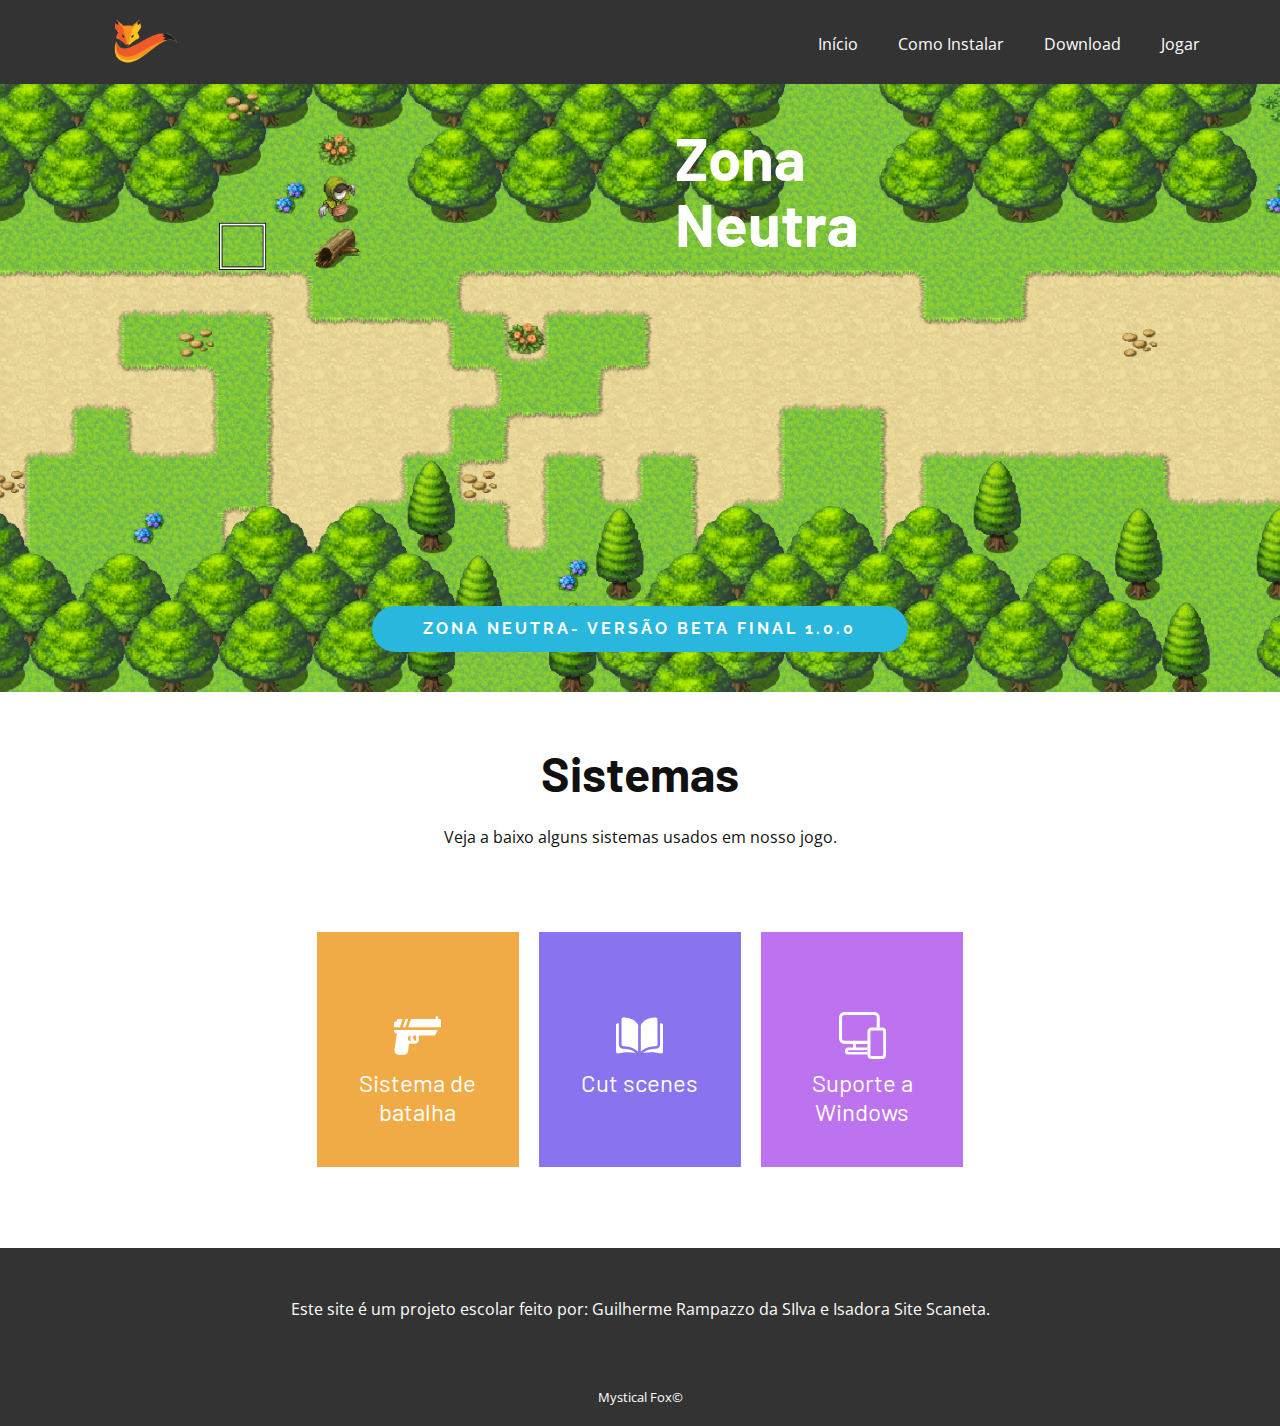
<file: index.html>
<!DOCTYPE html>
<html style="font-size: 16px;">
  <head>
    <meta name="viewport" content="width=device-width, initial-scale=1.0">
    <meta charset="utf-8">
    <meta name="keywords" content="Web Software Developers, Key Features, Data Visualization, IT solutions, IT solutions, Web Analytics, We are directly involved in t​he process, Get in Touch!">
    <meta name="description" content="">
    <meta name="page_type" content="np-template-header-footer-from-plugin">
    <link rel="shortcut icon" href="raposapng.png" type="image/x-icon">
    <title>Início</title>
    <link rel="stylesheet" href="nicepage.css" media="screen">
<link rel="stylesheet" href="Início.css" media="screen">
    <script class="u-script" type="text/javascript" src="jquery.js" defer=""></script>
    <script class="u-script" type="text/javascript" src="nicepage.js" defer=""></script>
    <meta name="generator" content="Nicepage 3.15.0, nicepage.com">
    <link id="u-theme-google-font" rel="stylesheet" href="https://fonts.googleapis.com/css?family=Open+Sans:300,300i,400,400i,600,600i,700,700i,800,800i|Barlow:100,100i,200,200i,300,300i,400,400i,500,500i,600,600i,700,700i,800,800i,900,900i">
    <link id="u-page-google-font" rel="stylesheet" href="https://fonts.googleapis.com/css?family=Raleway:100,100i,200,200i,300,300i,400,400i,500,500i,600,600i,700,700i,800,800i,900,900i">
    
    
    
    <script type="application/ld+json">{
		"@context": "http://schema.org",
		"@type": "Organization",
		"name": "",
		"url": "index.html",
		"logo": "images/raposa.v4.png"
}</script>
    <meta property="og:title" content="Início">
    <meta property="og:type" content="website">
    <meta name="theme-color" content="#29b7dd">
    <link rel="canonical" href="index.html">
    <meta property="og:url" content="index.html">
  </head>
  <body data-home-page="Início.html" data-home-page-title="Início" class="u-body"><header class="u-clearfix u-grey-80 u-header u-header" id="sec-2485"><div class="u-clearfix u-sheet u-sheet-1">
        <a href="Início.html" data-page-id="853113757" class="u-image u-logo u-image-1" data-image-width="1673" data-image-height="944">
          <img src="images/raposa.v4.png" class="u-logo-image u-logo-image-1" data-image-width="138.6667">
        </a>
        <nav class="u-menu u-menu-dropdown u-offcanvas u-menu-1">
          <div class="menu-collapse" style="font-size: 1rem; letter-spacing: 0px;">
            <a class="u-button-style u-custom-left-right-menu-spacing u-custom-padding-bottom u-custom-text-active-color u-custom-text-color u-custom-top-bottom-menu-spacing u-nav-link u-text-active-palette-1-base u-text-hover-palette-2-base" href="#">
              <svg><use xmlns:xlink="http://www.w3.org/1999/xlink" xlink:href="#menu-hamburger"></use></svg>
              <svg version="1.1" xmlns="http://www.w3.org/2000/svg" xmlns:xlink="http://www.w3.org/1999/xlink"><defs><symbol id="menu-hamburger" viewBox="0 0 16 16" style="width: 16px; height: 16px;"><rect y="1" width="16" height="2"></rect><rect y="7" width="16" height="2"></rect><rect y="13" width="16" height="2"></rect>
</symbol>
</defs></svg>
            </a>
          </div>
          <div class="u-custom-menu u-nav-container">
            <ul class="u-nav u-spacing-20 u-unstyled u-nav-1"><li class="u-nav-item"><a class="u-border-active-palette-1-base u-border-hover-palette-1-base u-button-style u-nav-link u-text-active-white u-text-hover-custom-color-1 u-text-white" href="Início.html" style="padding: 10px;">Início</a>
            </li><li class="u-nav-item"><a class="u-border-active-palette-1-base u-border-hover-palette-1-base u-button-style u-nav-link u-text-active-white u-text-hover-custom-color-1 u-text-white" href="Como-Instalar.html" style="padding: 10px;">Como Instalar</a>
            </li><li class="u-nav-item"><a class="u-border-active-palette-1-base u-border-hover-palette-1-base u-button-style u-nav-link u-text-active-white u-text-hover-custom-color-1 u-text-white" href="Download.html" style="padding: 10px;">Download</a>
            </li><li class="u-nav-item"><a class="u-border-active-palette-1-base u-border-hover-palette-1-base u-button-style u-nav-link u-text-active-white u-text-hover-custom-color-1 u-text-white" href="zona neutra versão web/Project1/www/index.html" style="padding: 10px;">Jogar</a>
</li></ul>
          </div>
          <div class="u-custom-menu u-nav-container-collapse">
            <div class="u-container-style u-inner-container-layout u-opacity u-opacity-95 u-palette-1-base u-sidenav">
              <div class="u-sidenav-overflow">
                <div class="u-menu-close"></div>
                <ul class="u-align-center u-nav u-popupmenu-items u-unstyled u-nav-2"><li class="u-nav-item"><a class="u-button-style u-nav-link" href="Início.html" style="padding: 10px;">Início</a>
</li><li class="u-nav-item"><a class="u-button-style u-nav-link" href="Como-Instalar.html" style="padding: 10px;">Como Instalar</a>
</li></ul>
              </div>
            </div>
            <div class="u-black u-menu-overlay u-opacity u-opacity-70"></div>
          </div>
        </nav>
      </div></header>
    <section class="u-align-left u-clearfix u-image u-valign-middle u-section-1" id="carousel_3e8e" data-image-width="1980" data-image-height="1350">
      <div class="u-clearfix u-expanded-width u-layout-wrap u-layout-wrap-1">
        <div class="u-gutter-0 u-layout">
          <div class="u-layout-row">
            <div class="u-align-left u-container-style u-image u-layout-cell u-size-60 u-image-1" data-image-width="1600" data-image-height="611">
              <div class="u-container-layout u-valign-top u-container-layout-1">
                <h1 class="u-text u-text-body-alt-color u-text-1">Zona Neutra</h1>
                <a href="zona neutra versão web/Project1/www/index.html" class="u-active-palette-4-base u-btn u-btn-round u-button-style u-custom-font u-font-raleway u-hover-palette-4-base u-palette-1-base u-radius-50 u-text-body-alt-color u-btn-1">Zona neutra- versão beta final 1.0.0</a>
              </div>
            </div>
          </div>
        </div>
      </div>
    </section>
    <section class="u-align-center u-clearfix u-white u-section-2" id="carousel_7a94">
      <div class="u-clearfix u-sheet u-valign-middle-md u-valign-middle-sm u-valign-middle-xs u-sheet-1">
        <h1 class="u-align-center u-text u-text-1">Sistemas</h1>
        <p class="u-text u-text-2">Veja a baixo alguns sistemas usados em nosso jogo.</p>
        <div class="u-expanded-width-md u-expanded-width-sm u-expanded-width-xs u-layout-grid u-list u-list-1">
          <div class="u-repeater u-repeater-1">
            <div class="u-align-center u-container-style u-custom-background u-custom-color-1 u-list-item u-repeater-item u-list-item-1">
              <div class="u-container-layout u-similar-container u-container-layout-1"><span class="u-icon u-icon-circle u-text-white u-icon-1"><svg class="u-svg-link" preserveAspectRatio="xMidYMin slice" viewBox="0 0 512 512" style=""><use xmlns:xlink="http://www.w3.org/1999/xlink" xlink:href="#svg-b953"></use></svg><svg class="u-svg-content" viewBox="0 0 512 512" x="0px" y="0px" id="svg-b953" style="enable-background:new 0 0 512 512;"><g><g><polygon points="125.815,76 95.801,166 124.189,166 154.182,76   "></polygon>
</g>
</g><g><g><path d="M497,76h-15V61c0-8.291-6.709-15-15-15c-8.291,0-15,6.709-15,15v15H185.815l-29.996,90H512V91    C512,82.709,505.291,76,497,76z"></path>
</g>
</g><g><g><path d="M45,76c-8.291,0-15,6.709-15,15c0,8.276-6.738,15-15,15c-8.291,0-15,6.709-15,15v45h64.182l30-90H45z"></path>
</g>
</g><g><g><path d="M0,196v15c0,8.291,6.709,15,15,15c8.262,0,15,6.724,15.146,12.876L5.239,414.628C1.379,441.681,22.272,466,49.6,466    h59.004c22.559,0,41.748-16.89,44.648-39.287L163.594,346H225c24.814,0,45-20.186,45-45v-45h167    c5.684,0,10.869-3.208,13.418-8.291L476.272,196C113.328,196,194.27,196,0,196z M180,316c-16.553,0-30-13.462-30-30    c0-16.538,13.447-30,30-30h0.996c-4.131,13.239-4.871,27.42-1.23,41.074c1.798,6.79,4.834,13.017,8.379,18.926H180z M240,301    c0,7.132-5.105,12.83-11.774,14.348c-9.481-5.92-16.564-15.066-19.486-25.964c-3.01-11.34-1.187-23.297,4.636-33.384H240V301z"></path>
</g>
</g></svg>
            
            
          </span>
                <h4 class="u-align-center u-text u-text-3">Sistema de batalha</h4>
              </div>
            </div>
            <div class="u-align-center u-container-style u-custom-background u-list-item u-palette-3-light-1 u-repeater-item u-list-item-2">
              <div class="u-container-layout u-similar-container u-container-layout-2"><span class="u-icon u-icon-circle u-text-white u-icon-2"><svg class="u-svg-link" preserveAspectRatio="xMidYMin slice" viewBox="0 0 296.999 296.999" style=""><use xmlns:xlink="http://www.w3.org/1999/xlink" xlink:href="#svg-9729"></use></svg><svg class="u-svg-content" viewBox="0 0 296.999 296.999" x="0px" y="0px" id="svg-9729" style="enable-background:new 0 0 296.999 296.999;"><g><g><g><path d="M45.432,35.049c-0.008,0-0.017,0-0.025,0c-2.809,0-5.451,1.095-7.446,3.085c-2.017,2.012-3.128,4.691-3.128,7.543     v159.365c0,5.844,4.773,10.61,10.641,10.625c24.738,0.059,66.184,5.215,94.776,35.136V84.023c0-1.981-0.506-3.842-1.461-5.382     C115.322,40.849,70.226,35.107,45.432,35.049z"></path><path d="M262.167,205.042V45.676c0-2.852-1.111-5.531-3.128-7.543c-1.995-1.99-4.639-3.085-7.445-3.085c-0.009,0-0.018,0-0.026,0     c-24.793,0.059-69.889,5.801-93.357,43.593c-0.955,1.54-1.46,3.401-1.46,5.382v166.779     c28.592-29.921,70.038-35.077,94.776-35.136C257.394,215.651,262.167,210.885,262.167,205.042z"></path><path d="M286.373,71.801h-7.706v133.241c0,14.921-12.157,27.088-27.101,27.125c-20.983,0.05-55.581,4.153-80.084,27.344     c42.378-10.376,87.052-3.631,112.512,2.171c3.179,0.724,6.464-0.024,9.011-2.054c2.538-2.025,3.994-5.052,3.994-8.301V82.427     C297,76.568,292.232,71.801,286.373,71.801z"></path><path d="M18.332,205.042V71.801h-7.706C4.768,71.801,0,76.568,0,82.427v168.897c0,3.25,1.456,6.276,3.994,8.301     c2.545,2.029,5.827,2.78,9.011,2.054c25.46-5.803,70.135-12.547,112.511-2.171c-24.502-23.19-59.1-27.292-80.083-27.342     C30.49,232.13,18.332,219.963,18.332,205.042z"></path>
</g>
</g>
</g></svg>
            
            
          </span>
                <h4 class="u-align-center u-text u-text-4">Cut scenes</h4>
              </div>
            </div>
            <div class="u-align-center u-container-style u-list-item u-palette-2-light-1 u-repeater-item u-shape-rectangle u-list-item-3">
              <div class="u-container-layout u-similar-container u-container-layout-3"><span class="u-icon u-icon-circle u-text-white u-icon-3">
            <svg class="u-svg-link" preserveAspectRatio="xMidYMin slice" viewBox="0 0 128 128" style=""><use xmlns:xlink="http://www.w3.org/1999/xlink" xlink:href="#svg-0096"></use></svg>
            <svg class="u-svg-content" viewBox="0 0 128 128" id="svg-0096"><path d="m26.4 108.7c-1.2 0-2.2-1-2.2-2.2s1-2.2 4.7-2.2h48.7v-7.4h-31.2v-9.9h31.2v-8.4h-58.7c-7.7 0-10.6-3-10.6-6.6v-57.1c0-3.7 3-6.6 6.6-6.6h81.2c3.7 0 6.6 3 6.6 6.6v27h8.3v-27c0-8.2-6.7-14.9-14.9-14.9h-81.2c-8.2 0-14.9 6.7-14.9 14.9v57.1c0 8.2 6.7 14.9 14.9 14.9h23.2v10.1h-13.8c-4.3 0-8.5 3.7-8.5 9.5v0.2c0 4.6 3.7 9.3 8.3 9.3h53.5v-7.3h-51.2z"></path><path d="m118 41.9h-30c-5.8 0-10.5 4.7-10.5 10.6 0 0 0.1 66.3 0.1 66.4 0 4.3 5.1 9 10.4 9h30c5.6 0 10.2-4.4 10.5-10.1v-65.3c0-5.9-4.7-10.6-10.5-10.6zm2.4 75.5c-0.1 1.3-1.1 2.3-2.4 2.3h-30c-1 0-1.9-0.7-2.2-1.6l-0.2-65.6c0-1.3 1.1-2.4 2.4-2.4h30c1.3 0 2.4 1.1 2.4 2.4v64.9z"></path></svg>
          </span>
                <h4 class="u-align-center u-text u-text-5">Suporte a Windows</h4>
              </div>
            </div>
          </div>
        </div>
      </div>
    </section>
    
    
    <footer class="u-align-center u-clearfix u-footer u-grey-80 u-footer" id="sec-2692"><div class="u-clearfix u-sheet u-sheet-1">
      <p class="u-small-text u-text u-text-variant u-text-1"></p>Este site é um projeto escolar feito por: Guilherme Rampazzo da SIlva e Isadora Site Scaneta.</p>
    </div></footer>
  <section class="u-backlink u-clearfix u-grey-80">
      <span>Mystical Fox&copy;</span>
  </section>
</body>
</html>
</file>
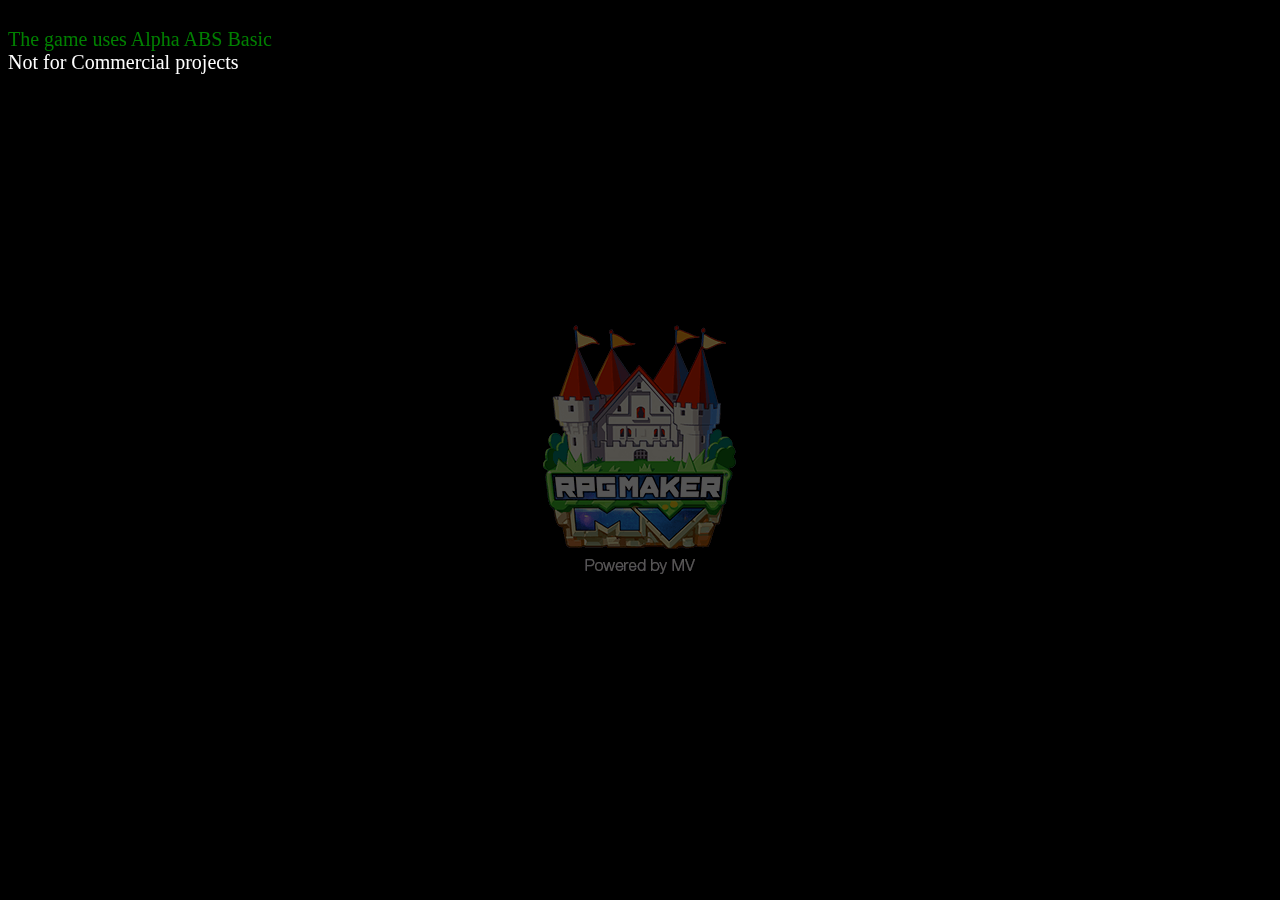
<file: zona neutra versão web/Project1/www/index.html>
<!DOCTYPE html>
<html>
    <head>
        <meta charset="UTF-8">
        <meta name="apple-mobile-web-app-capable" content="yes">
        <meta name="apple-mobile-web-app-status-bar-style" content="black-translucent">
        <meta name="viewport" content="user-scalable=no">
        <link rel="icon" href="icon/icon.png" type="image/png">
        <link rel="apple-touch-icon" href="icon/icon.png">
        <link rel="stylesheet" type="text/css" href="fonts/gamefont.css">
        <title>Zona Neutra</title>
    </head>
    <body style="background-color: black">
        <script type="text/javascript" src="js/libs/pixi.js"></script>
        <script type="text/javascript" src="js/libs/pixi-tilemap.js"></script>
        <script type="text/javascript" src="js/libs/pixi-picture.js"></script>
        <script type="text/javascript" src="js/libs/fpsmeter.js"></script>
        <script type="text/javascript" src="js/libs/lz-string.js"></script>
        <script type="text/javascript" src="js/libs/iphone-inline-video.browser.js"></script>
        <script type="text/javascript" src="js/rpg_core.js"></script>
        <script type="text/javascript" src="js/rpg_managers.js"></script>
        <script type="text/javascript" src="js/rpg_objects.js"></script>
        <script type="text/javascript" src="js/rpg_scenes.js"></script>
        <script type="text/javascript" src="js/rpg_sprites.js"></script>
        <script type="text/javascript" src="js/rpg_windows.js"></script>
        <script type="text/javascript" src="js/plugins.js"></script>
        <script type="text/javascript" src="js/main.js"></script>
    </body>
</html>
</file>
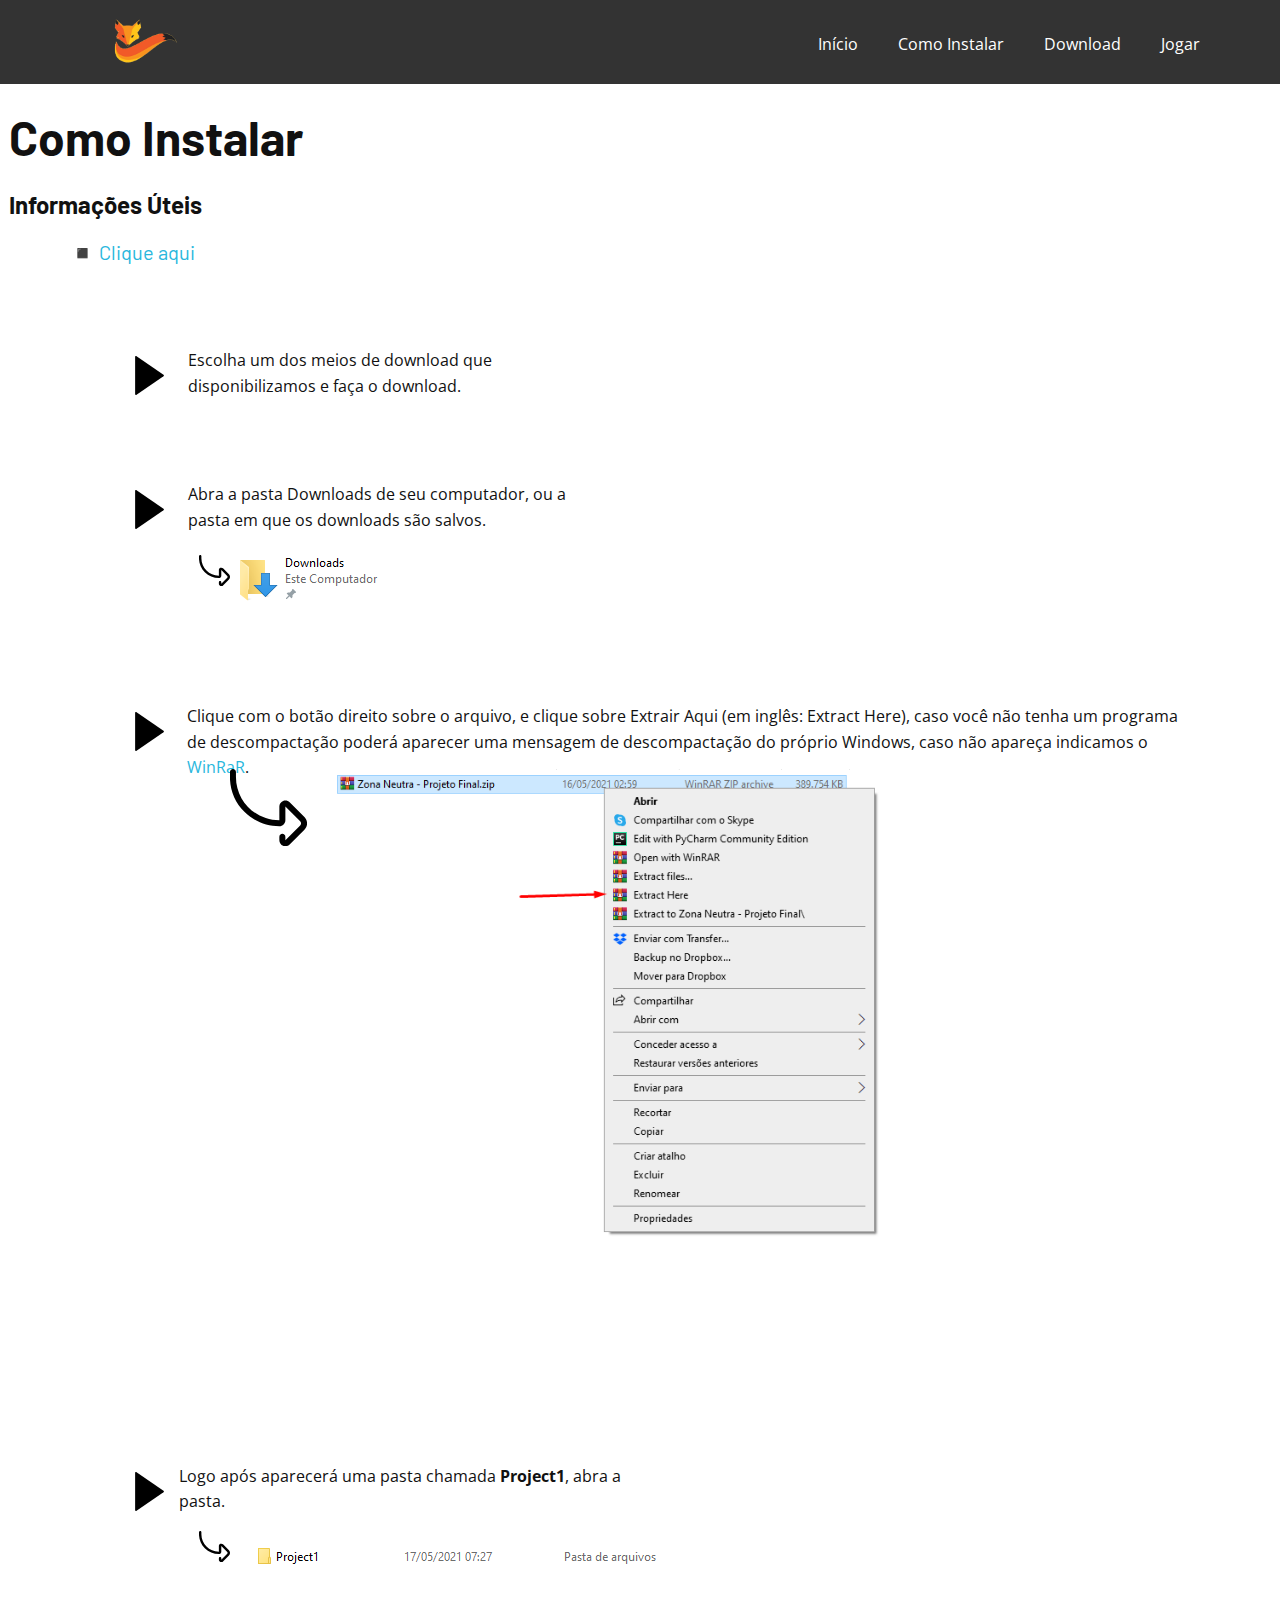
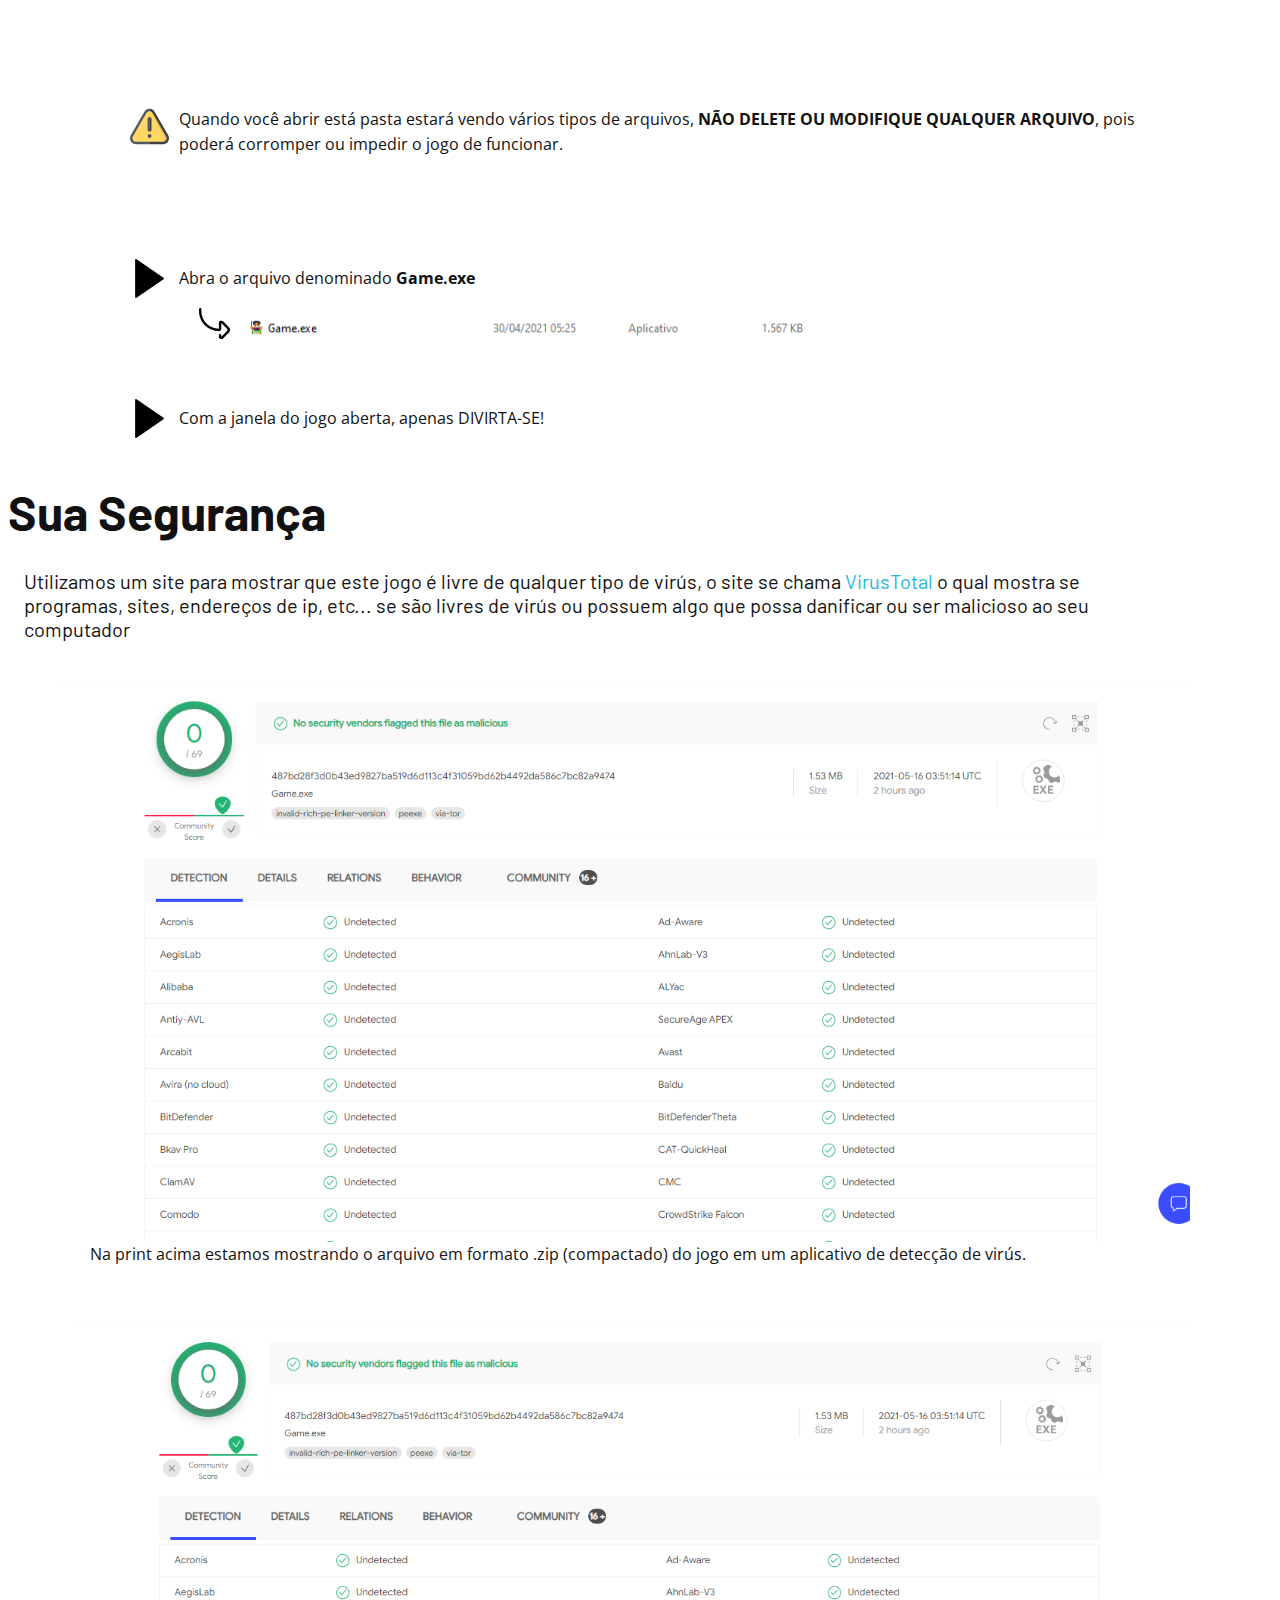
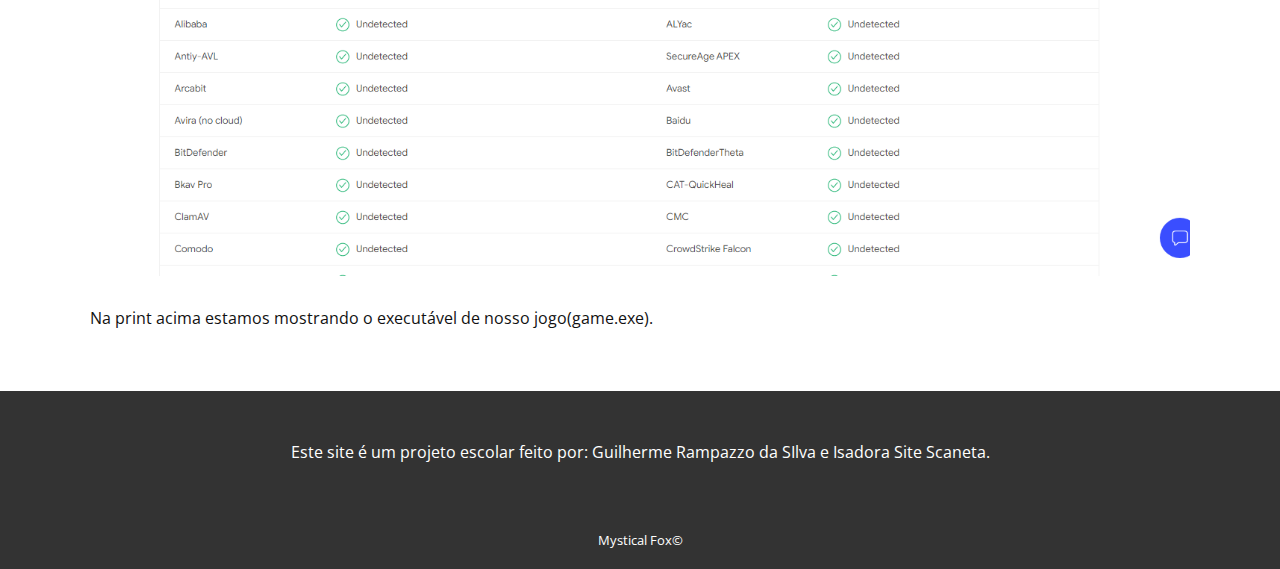
<file: Como-Instalar.html>
<!DOCTYPE html>
<html style="font-size: 16px;">
  <head>
    <meta name="viewport" content="width=device-width, initial-scale=1.0">
    <meta charset="utf-8">
    <meta name="keywords" content="Como Instalar, Sua Segurança">
    <meta name="description" content="">
    <meta name="page_type" content="np-template-header-footer-from-plugin">
    <link rel="shortcut icon" href="raposapng.png" type="image/x-icon">
    <title>Como Instalar</title>
    <link rel="stylesheet" href="nicepage.css" media="screen">
<link rel="stylesheet" href="Como-Instalar.css" media="screen">
    <script class="u-script" type="text/javascript" src="jquery.js" defer=""></script>
    <script class="u-script" type="text/javascript" src="nicepage.js" defer=""></script>
    <meta name="generator" content="Nicepage 3.15.0, nicepage.com">
    <link id="u-theme-google-font" rel="stylesheet" href="https://fonts.googleapis.com/css?family=Open+Sans:300,300i,400,400i,600,600i,700,700i,800,800i|Barlow:100,100i,200,200i,300,300i,400,400i,500,500i,600,600i,700,700i,800,800i,900,900i">
    
    
    
    <script type="application/ld+json">{
		"@context": "http://schema.org",
		"@type": "Organization",
		"name": "",
		"url": "index.html",
		"logo": "images/raposa.v4.png"
}</script>
    <meta property="og:title" content="Como Instalar">
    <meta property="og:type" content="website">
    <meta name="theme-color" content="#29b7dd">
    <link rel="canonical" href="index.html">
    <meta property="og:url" content="index.html">
  </head>
  <body class="u-body"><header class="u-clearfix u-grey-80 u-header u-header" id="sec-2485"><div class="u-clearfix u-sheet u-sheet-1">
        <a href="Início.html" data-page-id="853113757" class="u-image u-logo u-image-1" data-image-width="1673" data-image-height="944">
          <img src="images/raposa.v4.png" class="u-logo-image u-logo-image-1" data-image-width="138.6667">
        </a>
        <nav class="u-menu u-menu-dropdown u-offcanvas u-menu-1">
          <div class="menu-collapse" style="font-size: 1rem; letter-spacing: 0px;">
            <a class="u-button-style u-custom-left-right-menu-spacing u-custom-padding-bottom u-custom-text-active-color u-custom-text-color u-custom-top-bottom-menu-spacing u-nav-link u-text-active-palette-1-base u-text-hover-palette-2-base" href="#">
              <svg><use xmlns:xlink="http://www.w3.org/1999/xlink" xlink:href="#menu-hamburger"></use></svg>
              <svg version="1.1" xmlns="http://www.w3.org/2000/svg" xmlns:xlink="http://www.w3.org/1999/xlink"><defs><symbol id="menu-hamburger" viewBox="0 0 16 16" style="width: 16px; height: 16px;"><rect y="1" width="16" height="2"></rect><rect y="7" width="16" height="2"></rect><rect y="13" width="16" height="2"></rect>
</symbol>
</defs></svg>
            </a>
          </div>
          <div class="u-custom-menu u-nav-container">
            <ul class="u-nav u-spacing-20 u-unstyled u-nav-1"><li class="u-nav-item"><a class="u-border-active-palette-1-base u-border-hover-palette-1-base u-button-style u-nav-link u-text-active-white u-text-hover-custom-color-1 u-text-white" href="Início.html" style="padding: 10px;">Início</a>
            </li><li class="u-nav-item"><a class="u-border-active-palette-1-base u-border-hover-palette-1-base u-button-style u-nav-link u-text-active-white u-text-hover-custom-color-1 u-text-white" href="Como-Instalar.html" style="padding: 10px;">Como Instalar</a>
            </li><li class="u-nav-item"><a class="u-border-active-palette-1-base u-border-hover-palette-1-base u-button-style u-nav-link u-text-active-white u-text-hover-custom-color-1 u-text-white" href="Download.html" style="padding: 10px;">Download</a>
            </li><li class="u-nav-item"><a class="u-border-active-palette-1-base u-border-hover-palette-1-base u-button-style u-nav-link u-text-active-white u-text-hover-custom-color-1 u-text-white" href="zona neutra versão web/Project1/www/index.html" style="padding: 10px;">Jogar</a>
</li></ul>
          </div>
          <div class="u-custom-menu u-nav-container-collapse">
            <div class="u-container-style u-inner-container-layout u-opacity u-opacity-95 u-palette-1-base u-sidenav">
              <div class="u-sidenav-overflow">
                <div class="u-menu-close"></div>
                <ul class="u-align-center u-nav u-popupmenu-items u-unstyled u-nav-2"><li class="u-nav-item"><a class="u-button-style u-nav-link" href="Início.html" style="padding: 10px;">Início</a>
</li><li class="u-nav-item"><a class="u-button-style u-nav-link" href="Como-Instalar.html" style="padding: 10px;">Como Instalar</a>
</li></ul>
              </div>
            </div>
            <div class="u-black u-menu-overlay u-opacity u-opacity-70"></div>
          </div>
        </nav>
      </div></header>
    <section class="u-clearfix u-section-1" id="sec-b294">
      <div class="u-clearfix u-sheet u-sheet-1">
        <h1 class="u-text u-text-1">Como Instalar</h1>
        <h4 class="u-text u-text-1">Informações Úteis</h4>
        <a class="u-link" href="https://github.com/guirampazz/Zona-Neutra" target="_blank">
          <h5><span>&#x25FE; Clique aqui</span></h5>
        </a>
        <div class="u-list u-list-1">
          <div class="u-repeater u-repeater-1">
            <div class="u-container-style u-list-item u-repeater-item">
              <div class="u-container-layout u-similar-container u-container-layout-1"><span class="u-icon u-icon-circle u-text-black u-icon-1"><svg class="u-svg-link" preserveAspectRatio="xMidYMin slice" viewBox="0 0 41.999 41.999" style=""><use xmlns:xlink="http://www.w3.org/1999/xlink" xlink:href="#svg-1a70"></use></svg><svg class="u-svg-content" viewBox="0 0 41.999 41.999" x="0px" y="0px" id="svg-1a70" style="enable-background:new 0 0 41.999 41.999;"><path d="M36.068,20.176l-29-20C6.761-0.035,6.363-0.057,6.035,0.114C5.706,0.287,5.5,0.627,5.5,0.999v40
	c0,0.372,0.206,0.713,0.535,0.886c0.146,0.076,0.306,0.114,0.465,0.114c0.199,0,0.397-0.06,0.568-0.177l29-20
	c0.271-0.187,0.432-0.494,0.432-0.823S36.338,20.363,36.068,20.176z"></path></svg>

          </span>
                <p class="u-text u-text-2">Escolha um dos meios de download que disponibilizamos e faça o download.</p>
              </div>
            </div>
          </div>
        </div>
        <div class="u-list u-list-2">
          <div class="u-repeater u-repeater-2">
            <div class="u-container-style u-list-item u-repeater-item">
              <div class="u-container-layout u-similar-container u-container-layout-2"><span class="u-icon u-icon-circle u-text-black u-icon-2"><svg class="u-svg-link" preserveAspectRatio="xMidYMin slice" viewBox="0 0 41.999 41.999" style=""><use xmlns:xlink="http://www.w3.org/1999/xlink" xlink:href="#svg-ac9e"></use></svg><svg class="u-svg-content" viewBox="0 0 41.999 41.999" x="0px" y="0px" id="svg-ac9e" style="enable-background:new 0 0 41.999 41.999;"><path d="M36.068,20.176l-29-20C6.761-0.035,6.363-0.057,6.035,0.114C5.706,0.287,5.5,0.627,5.5,0.999v40
	c0,0.372,0.206,0.713,0.535,0.886c0.146,0.076,0.306,0.114,0.465,0.114c0.199,0,0.397-0.06,0.568-0.177l29-20
	c0.271-0.187,0.432-0.494,0.432-0.823S36.338,20.363,36.068,20.176z"></path></svg>
            
            
          </span>
                <p class="u-text u-text-3">Abra a pasta Downloads de seu computador, ou a pasta em que os downloads são salvos.</p>
              </div>
            </div>
          </div>
        </div>
        <img class="u-image u-image-default u-preserve-proportions u-image-1" src="images/Screenshot_11.png" alt="" data-image-width="193" data-image-height="67"><span class="u-icon u-icon-circle u-text-black u-icon-3"><svg class="u-svg-link u-flip-horizontal" preserveAspectRatio="xMidYMin slice" viewBox="0 0 512 511" style=""><use xmlns:xlink="http://www.w3.org/1999/xlink" xlink:href="#svg-8e95"></use></svg><svg class="u-svg-content" viewBox="0 0 512 511" id="svg-8e95"><path d="m143.871094 512.484375c-10.398438 0-20.597656-4.0625-28.28125-11.734375l-97.960938-97.753906c-11.367187-11.34375-17.628906-26.433594-17.628906-42.492188s6.261719-31.152344 17.628906-42.496094l97.960938-97.753906c11.511718-11.492187 28.664062-14.886718 43.695312-8.652344 15.011719 6.226563 24.710938 20.742188 24.710938 36.976563v91.921875c158.804687 0 288.003906-129.199219 288.003906-288.003906v-31.996094c0-11.046875 8.953125-20 20-20s20 8.953125 20 20v31.996094c0 87.613281-34.117188 169.984375-96.070312 231.9375-61.953126 61.949218-144.320313 96.070312-231.933594 96.070312-22.058594 0-40.003906-17.945312-40.003906-40v-91.925781c0-.003906 0-.007813 0-.011719-.03125-.015625-.070313-.03125-.105469-.042968-.011719.015624-.027344.027343-.042969.042968l-97.960938 97.757813c-3.792968 3.785156-5.882812 8.820312-5.882812 14.179687s2.089844 10.394532 5.882812 14.179688l97.960938 97.753906.042969.042969c.035156-.011719.074219-.023438.105469-.039063 0-.003906 0-.007812 0-.015625v-21.921875c0-11.046875 8.957031-20 20.003906-20 11.042968 0 20 8.953125 20 20v21.921875c0 16.234375-9.699219 30.75-24.710938 36.976563-4.996094 2.074218-10.230468 3.082031-15.414062 3.082031zm0 0"></path></svg></span>
        <div class="u-list u-list-3">
          <div class="u-repeater u-repeater-3">
            <div class="u-container-style u-list-item u-repeater-item">
              <div class="u-container-layout u-similar-container u-container-layout-3"><span class="u-icon u-icon-circle u-text-black u-icon-4"><svg class="u-svg-link" preserveAspectRatio="xMidYMin slice" viewBox="0 0 41.999 41.999" style=""><use xmlns:xlink="http://www.w3.org/1999/xlink" xlink:href="#svg-f633"></use></svg><svg class="u-svg-content" viewBox="0 0 41.999 41.999" x="0px" y="0px" id="svg-f633" style="enable-background:new 0 0 41.999 41.999;"><path d="M36.068,20.176l-29-20C6.761-0.035,6.363-0.057,6.035,0.114C5.706,0.287,5.5,0.627,5.5,0.999v40
	c0,0.372,0.206,0.713,0.535,0.886c0.146,0.076,0.306,0.114,0.465,0.114c0.199,0,0.397-0.06,0.568-0.177l29-20
	c0.271-0.187,0.432-0.494,0.432-0.823S36.338,20.363,36.068,20.176z"></path></svg>
            
            
          </span>
                <p class="u-text u-text-4">Clique com o botão direito sobre o arquivo, e clique sobre Extrair Aqui (em inglês: Extract Here), caso você não tenha um programa de descompactação poderá aparecer uma mensagem de descompactação do próprio Windows, caso não apareça indicamos o <a href="https://www.win-rar.com/start.html?&amp;L=0" class="u-active-none u-border-none u-btn u-button-link u-button-style u-hover-none u-none u-text-palette-1-base u-btn-1">WinRaR</a>.
                </p>
              </div>
            </div>
          </div>
        </div>
        <img class="u-image u-image-default u-image-2" src="images/118387847-19d6f700-b5f7-11eb-8677-27e54de97267.png" alt="" data-image-width="669" data-image-height="564"><span class="u-icon u-icon-circle u-text-black u-icon-5"><svg class="u-svg-link u-flip-horizontal" preserveAspectRatio="xMidYMin slice" viewBox="0 0 512 511" style=""><use xmlns:xlink="http://www.w3.org/1999/xlink" xlink:href="#svg-c1b7"></use></svg><svg class="u-svg-content" viewBox="0 0 512 511" id="svg-c1b7"><path d="m143.871094 512.484375c-10.398438 0-20.597656-4.0625-28.28125-11.734375l-97.960938-97.753906c-11.367187-11.34375-17.628906-26.433594-17.628906-42.492188s6.261719-31.152344 17.628906-42.496094l97.960938-97.753906c11.511718-11.492187 28.664062-14.886718 43.695312-8.652344 15.011719 6.226563 24.710938 20.742188 24.710938 36.976563v91.921875c158.804687 0 288.003906-129.199219 288.003906-288.003906v-31.996094c0-11.046875 8.953125-20 20-20s20 8.953125 20 20v31.996094c0 87.613281-34.117188 169.984375-96.070312 231.9375-61.953126 61.949218-144.320313 96.070312-231.933594 96.070312-22.058594 0-40.003906-17.945312-40.003906-40v-91.925781c0-.003906 0-.007813 0-.011719-.03125-.015625-.070313-.03125-.105469-.042968-.011719.015624-.027344.027343-.042969.042968l-97.960938 97.757813c-3.792968 3.785156-5.882812 8.820312-5.882812 14.179687s2.089844 10.394532 5.882812 14.179688l97.960938 97.753906.042969.042969c.035156-.011719.074219-.023438.105469-.039063 0-.003906 0-.007812 0-.015625v-21.921875c0-11.046875 8.957031-20 20.003906-20 11.042968 0 20 8.953125 20 20v21.921875c0 16.234375-9.699219 30.75-24.710938 36.976563-4.996094 2.074218-10.230468 3.082031-15.414062 3.082031zm0 0"></path></svg></span>
        <div class="u-list u-list-4">
          <div class="u-repeater u-repeater-4">
            <div class="u-container-style u-list-item u-repeater-item">
              <div class="u-container-layout u-similar-container u-container-layout-4"><span class="u-icon u-icon-circle u-text-black u-icon-6"><svg class="u-svg-link" preserveAspectRatio="xMidYMin slice" viewBox="0 0 41.999 41.999" style=""><use xmlns:xlink="http://www.w3.org/1999/xlink" xlink:href="#svg-121c"></use></svg><svg class="u-svg-content" viewBox="0 0 41.999 41.999" x="0px" y="0px" id="svg-121c" style="enable-background:new 0 0 41.999 41.999;"><path d="M36.068,20.176l-29-20C6.761-0.035,6.363-0.057,6.035,0.114C5.706,0.287,5.5,0.627,5.5,0.999v40
	c0,0.372,0.206,0.713,0.535,0.886c0.146,0.076,0.306,0.114,0.465,0.114c0.199,0,0.397-0.06,0.568-0.177l29-20
	c0.271-0.187,0.432-0.494,0.432-0.823S36.338,20.363,36.068,20.176z"></path></svg>
            
            
          </span>
                <p class="u-text u-text-5">Logo após aparecerá uma pasta chamada <span style="font-weight: 700;">Project1</span>, abra a pasta.
                </p>
              </div>
            </div>
          </div>
        </div>
        <img class="u-image u-image-default u-image-3" src="images/Screenshot_2.png" alt="" data-image-width="537" data-image-height="26"><span class="u-icon u-icon-circle u-text-black u-icon-7"><svg class="u-svg-link u-flip-horizontal" preserveAspectRatio="xMidYMin slice" viewBox="0 0 512 511" style=""><use xmlns:xlink="http://www.w3.org/1999/xlink" xlink:href="#svg-a480"></use></svg><svg class="u-svg-content" viewBox="0 0 512 511" id="svg-a480"><path d="m143.871094 512.484375c-10.398438 0-20.597656-4.0625-28.28125-11.734375l-97.960938-97.753906c-11.367187-11.34375-17.628906-26.433594-17.628906-42.492188s6.261719-31.152344 17.628906-42.496094l97.960938-97.753906c11.511718-11.492187 28.664062-14.886718 43.695312-8.652344 15.011719 6.226563 24.710938 20.742188 24.710938 36.976563v91.921875c158.804687 0 288.003906-129.199219 288.003906-288.003906v-31.996094c0-11.046875 8.953125-20 20-20s20 8.953125 20 20v31.996094c0 87.613281-34.117188 169.984375-96.070312 231.9375-61.953126 61.949218-144.320313 96.070312-231.933594 96.070312-22.058594 0-40.003906-17.945312-40.003906-40v-91.925781c0-.003906 0-.007813 0-.011719-.03125-.015625-.070313-.03125-.105469-.042968-.011719.015624-.027344.027343-.042969.042968l-97.960938 97.757813c-3.792968 3.785156-5.882812 8.820312-5.882812 14.179687s2.089844 10.394532 5.882812 14.179688l97.960938 97.753906.042969.042969c.035156-.011719.074219-.023438.105469-.039063 0-.003906 0-.007812 0-.015625v-21.921875c0-11.046875 8.957031-20 20.003906-20 11.042968 0 20 8.953125 20 20v21.921875c0 16.234375-9.699219 30.75-24.710938 36.976563-4.996094 2.074218-10.230468 3.082031-15.414062 3.082031zm0 0"></path></svg></span>
        <div class="u-list u-list-5">
          <div class="u-repeater u-repeater-5">
            <div class="u-container-style u-list-item u-repeater-item">
              <div class="u-container-layout u-similar-container u-container-layout-5"><span class="u-icon u-icon-circle u-icon-8"><svg class="u-svg-link" preserveAspectRatio="xMidYMin slice" viewBox="0 0 512 512" style=""><use xmlns:xlink="http://www.w3.org/1999/xlink" xlink:href="#svg-7b50"></use></svg><svg class="u-svg-content" viewBox="0 0 512 512" x="0px" y="0px" id="svg-7b50" style="enable-background:new 0 0 512 512;"><path style="fill:#3B4145;" d="M322.939,62.642l178.737,309.583C508.231,383.578,512,396.74,512,410.791  c0,42.67-34.592,77.264-77.264,77.264H256L194.189,256L256,23.946C284.62,23.946,309.587,39.519,322.939,62.642z"></path><path style="fill:#525A61;" d="M189.061,62.642L10.323,372.225C3.769,383.578,0,396.74,0,410.791  c0,42.67,34.592,77.264,77.264,77.264H256V23.946C227.38,23.946,202.413,39.519,189.061,62.642z"></path><path style="fill:#FFB751;" d="M474.913,387.678L296.177,78.098c-8.056-13.959-22.849-22.767-38.848-23.22l152.869,402.275h24.539  c25.559,0,46.358-20.798,46.358-46.358C481.095,402.677,478.952,394.683,474.913,387.678z"></path><path style="fill:#FFD764;" d="M444.853,387.678c3.492,7.005,5.336,14.999,5.336,23.117c0,25.559-17.935,46.358-39.992,46.358  H77.264c-25.559,0-46.358-20.799-46.358-46.358c0-8.118,2.143-16.112,6.181-23.117l178.736-309.58  c8.283-14.34,23.674-23.251,40.177-23.251c0.443,0,0.886,0.01,1.329,0.031c13.732,0.536,26.414,9.323,33.326,23.22L444.853,387.678z  "></path><path style="fill:#3B4145;" d="M256,354.131v51.509c14.227,0,25.755-11.528,25.755-25.755  C281.755,365.659,270.227,354.131,256,354.131z"></path><path style="fill:#525A61;" d="M256,354.131c2.843,0,5.151,11.528,5.151,25.755c0,14.227-2.308,25.755-5.151,25.755  c-14.227,0-25.755-11.528-25.755-25.755C230.245,365.659,241.773,354.131,256,354.131z"></path><path style="fill:#3B4145;" d="M256,132.646V323.23c14.227,0,25.755-11.538,25.755-25.755V158.401  C281.755,144.174,270.227,132.646,256,132.646z"></path><path style="fill:#525A61;" d="M256,132.646c2.843,0,5.151,11.528,5.151,25.755v139.074c0,14.216-2.308,25.755-5.151,25.755  c-14.227,0-25.755-11.538-25.755-25.755V158.401C230.245,144.174,241.773,132.646,256,132.646z"></path></svg>
            
            
          </span>
                <p class="u-text u-text-6">Quando você abrir está pasta estará vendo vários tipos de arquivos, <span style="font-weight: 700;">NÃO DELETE OU MODIFIQUE QUALQUER ARQUIVO</span>, pois poderá corromper ou impedir o jogo de funcionar.
                </p>
              </div>
            </div>
          </div>
        </div>
        <div class="u-list u-list-6">
          <div class="u-repeater u-repeater-6">
            <div class="u-container-style u-list-item u-repeater-item">
              <div class="u-container-layout u-similar-container u-container-layout-6"><span class="u-icon u-icon-circle u-text-black u-icon-9"><svg class="u-svg-link" preserveAspectRatio="xMidYMin slice" viewBox="0 0 41.999 41.999" style=""><use xmlns:xlink="http://www.w3.org/1999/xlink" xlink:href="#svg-e418"></use></svg><svg class="u-svg-content" viewBox="0 0 41.999 41.999" x="0px" y="0px" id="svg-e418" style="enable-background:new 0 0 41.999 41.999;"><path d="M36.068,20.176l-29-20C6.761-0.035,6.363-0.057,6.035,0.114C5.706,0.287,5.5,0.627,5.5,0.999v40
	c0,0.372,0.206,0.713,0.535,0.886c0.146,0.076,0.306,0.114,0.465,0.114c0.199,0,0.397-0.06,0.568-0.177l29-20
	c0.271-0.187,0.432-0.494,0.432-0.823S36.338,20.363,36.068,20.176z"></path></svg>
            
            
          </span>
                <p class="u-text u-text-7">Abra o arquivo denominado <span style="font-weight: 700;">Game.exe</span>
                </p><span class="u-icon u-icon-circle u-text-black u-icon-10"><svg class="u-svg-link u-flip-horizontal" preserveAspectRatio="xMidYMin slice" viewBox="0 0 512 511" style=""><use xmlns:xlink="http://www.w3.org/1999/xlink" xlink:href="#svg-15f8"></use></svg><svg class="u-svg-content" viewBox="0 0 512 511" id="svg-15f8"><path d="m143.871094 512.484375c-10.398438 0-20.597656-4.0625-28.28125-11.734375l-97.960938-97.753906c-11.367187-11.34375-17.628906-26.433594-17.628906-42.492188s6.261719-31.152344 17.628906-42.496094l97.960938-97.753906c11.511718-11.492187 28.664062-14.886718 43.695312-8.652344 15.011719 6.226563 24.710938 20.742188 24.710938 36.976563v91.921875c158.804687 0 288.003906-129.199219 288.003906-288.003906v-31.996094c0-11.046875 8.953125-20 20-20s20 8.953125 20 20v31.996094c0 87.613281-34.117188 169.984375-96.070312 231.9375-61.953126 61.949218-144.320313 96.070312-231.933594 96.070312-22.058594 0-40.003906-17.945312-40.003906-40v-91.925781c0-.003906 0-.007813 0-.011719-.03125-.015625-.070313-.03125-.105469-.042968-.011719.015624-.027344.027343-.042969.042968l-97.960938 97.757813c-3.792968 3.785156-5.882812 8.820312-5.882812 14.179687s2.089844 10.394532 5.882812 14.179688l97.960938 97.753906.042969.042969c.035156-.011719.074219-.023438.105469-.039063 0-.003906 0-.007812 0-.015625v-21.921875c0-11.046875 8.957031-20 20.003906-20 11.042968 0 20 8.953125 20 20v21.921875c0 16.234375-9.699219 30.75-24.710938 36.976563-4.996094 2.074218-10.230468 3.082031-15.414062 3.082031zm0 0"></path></svg></span>
              </div>
            </div>
          </div>
        </div>
        <img class="u-image u-image-default u-image-4" src="images/118388031-59eaa980-b5f8-11eb-801a-40c333828754.png" alt="" data-image-width="607" data-image-height="26">
        <div class="u-list u-list-7">
          <div class="u-repeater u-repeater-7">
            <div class="u-container-style u-list-item u-repeater-item">
              <div class="u-container-layout u-similar-container u-container-layout-7"><span class="u-icon u-icon-circle u-text-black u-icon-11"><svg class="u-svg-link" preserveAspectRatio="xMidYMin slice" viewBox="0 0 41.999 41.999" style=""><use xmlns:xlink="http://www.w3.org/1999/xlink" xlink:href="#svg-3311"></use></svg><svg class="u-svg-content" viewBox="0 0 41.999 41.999" x="0px" y="0px" id="svg-3311" style="enable-background:new 0 0 41.999 41.999;"><path d="M36.068,20.176l-29-20C6.761-0.035,6.363-0.057,6.035,0.114C5.706,0.287,5.5,0.627,5.5,0.999v40
	c0,0.372,0.206,0.713,0.535,0.886c0.146,0.076,0.306,0.114,0.465,0.114c0.199,0,0.397-0.06,0.568-0.177l29-20
	c0.271-0.187,0.432-0.494,0.432-0.823S36.338,20.363,36.068,20.176z"></path></svg>
            
            
          </span>
                <p class="u-text u-text-8">Com a janela do jogo aberta, apenas DIVIRTA-SE!</p>
              </div>
            </div>
          </div>
        </div>
      </div>
    </section>
    <section class="u-clearfix u-section-2" id="sec-7222">
      <div class="u-clearfix u-sheet u-sheet-1">
        <h1 class="u-text u-text-1">Sua Segurança</h1>
        <h5 class="u-text u-text-2">Utilizamos um site para mostrar que este jogo é livre de qualquer tipo de virús, o site se chama&nbsp;<a href="https://www.virustotal.com/gui/" rel="nofollow" class="u-active-none u-border-none u-btn u-button-style u-hover-none u-none u-text-palette-1-base u-btn-1">VirusTotal</a>&nbsp;o qual mostra se programas, sites, endereços de ip, etc... se são livres de virús ou possuem algo que possa danificar ou ser malicioso ao seu computador
        </h5>
        <div class="u-clearfix u-gutter-0 u-layout-wrap u-layout-wrap-1">
          <div class="u-layout" style="">
            <div class="u-layout-row" style="">
              <div class="u-container-style u-image u-layout-cell u-left-cell u-size-60 u-size-xs-60 u-image-1" src="" data-image-width="1584" data-image-height="738">
                <div class="u-container-layout u-container-layout-1" src=""></div>
              </div>
            </div>
          </div>
        </div>
        <p class="u-text u-text-3">Na print acima estamos mostrando o arquivo em formato .zip (compactado) do jogo em um aplicativo de detecção de virús.</p>
        <img class="u-image u-image-default u-image-2" src="images/2.png" alt="" data-image-width="1584" data-image-height="738">
        <p class="u-text u-text-4">Na print acima estamos mostrando o executável de nosso jogo(game.exe).</p>
      </div>
    </section>
    
    
    <footer class="u-align-center u-clearfix u-footer u-grey-80 u-footer" id="sec-2692"><div class="u-clearfix u-sheet u-sheet-1">
      <p class="u-small-text u-text u-text-variant u-text-1"></p>Este site é um projeto escolar feito por: Guilherme Rampazzo da SIlva e Isadora Site Scaneta.</p>
    </div></footer>
  <section class="u-backlink u-clearfix u-grey-80">
      <span>Mystical Fox&copy;</span>
  </section>
</body>
</html>
</file>
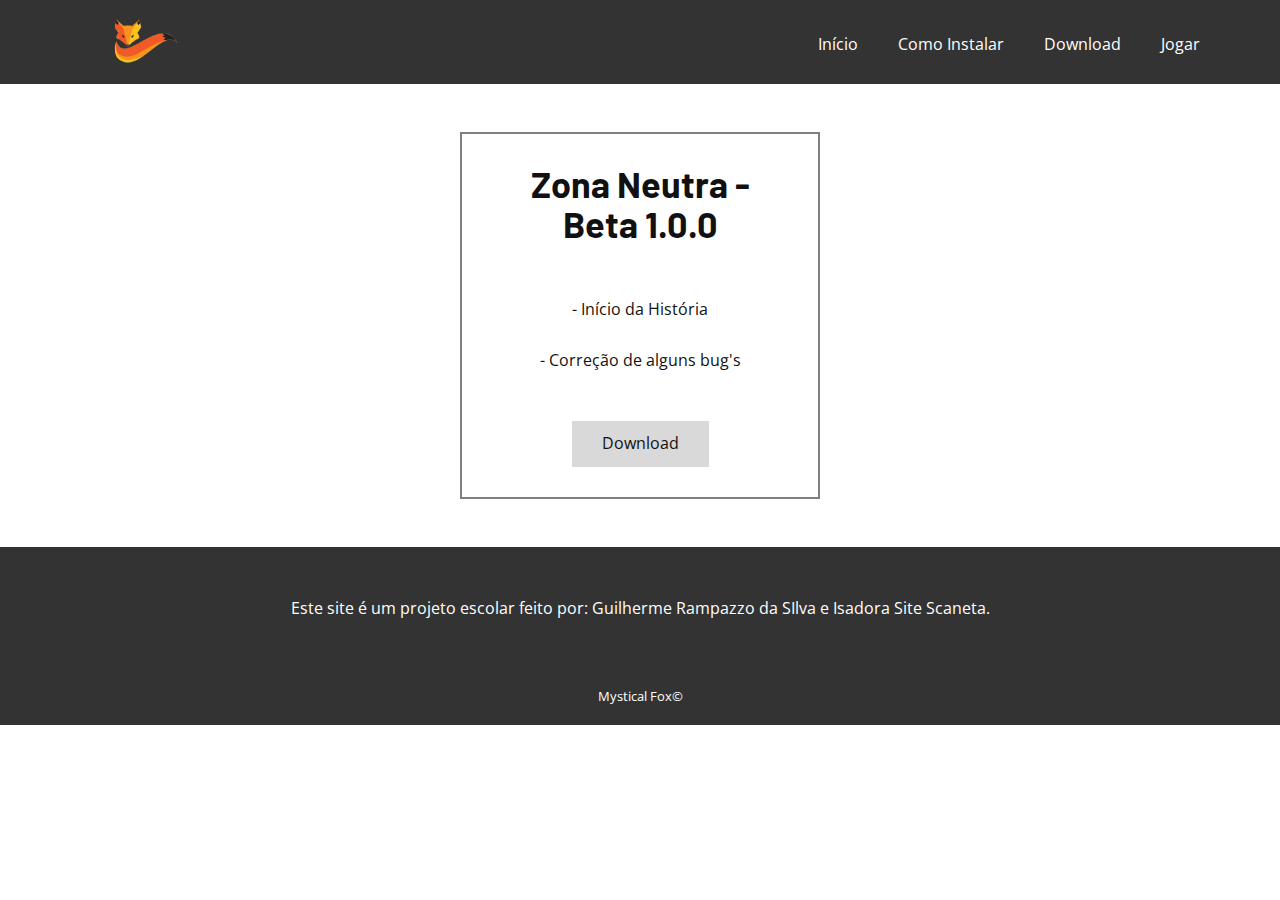
<file: Download.html>
<!DOCTYPE html>
<html style="font-size: 16px;">
  <head>
    <meta name="viewport" content="width=device-width, initial-scale=1.0">
    <meta charset="utf-8">
    <meta name="keywords" content="Zona Neutra - Beta 1.0.0">
    <meta name="description" content="">
    <meta name="page_type" content="np-template-header-footer-from-plugin">
    <link rel="shortcut icon" href="raposapng.png" type="image/x-icon">
    <title>Download</title>
    <link rel="stylesheet" href="nicepage.css" media="screen">
<link rel="stylesheet" href="Download.css" media="screen">
    <script class="u-script" type="text/javascript" src="jquery.js" defer=""></script>
    <script class="u-script" type="text/javascript" src="nicepage.js" defer=""></script>
    <meta name="generator" content="Nicepage 3.15.0, nicepage.com">
    <link id="u-theme-google-font" rel="stylesheet" href="https://fonts.googleapis.com/css?family=Open+Sans:300,300i,400,400i,600,600i,700,700i,800,800i|Barlow:100,100i,200,200i,300,300i,400,400i,500,500i,600,600i,700,700i,800,800i,900,900i">
    
    
    <script type="application/ld+json">{
		"@context": "http://schema.org",
		"@type": "Organization",
		"name": "",
		"url": "index.html",
		"logo": "images/raposa.v4.png"
}</script>
    <meta property="og:title" content="Download">
    <meta property="og:type" content="website">
    <meta name="theme-color" content="#29b7dd">
    <link rel="canonical" href="index.html">
    <meta property="og:url" content="index.html">
  </head>
  <body class="u-body"><header class="u-clearfix u-grey-80 u-header u-header" id="sec-2485"><div class="u-clearfix u-sheet u-sheet-1">
        <a href="Início.html" data-page-id="853113757" class="u-image u-logo u-image-1" data-image-width="1673" data-image-height="944">
          <img src="images/raposa.v4.png" class="u-logo-image u-logo-image-1" data-image-width="138.6667">
        </a>
        <nav class="u-menu u-menu-dropdown u-offcanvas u-menu-1">
          <div class="menu-collapse" style="font-size: 1rem; letter-spacing: 0px;">
            <a class="u-button-style u-custom-left-right-menu-spacing u-custom-padding-bottom u-custom-text-active-color u-custom-text-color u-custom-top-bottom-menu-spacing u-nav-link u-text-active-palette-1-base u-text-hover-palette-2-base" href="#">
              <svg><use xmlns:xlink="http://www.w3.org/1999/xlink" xlink:href="#menu-hamburger"></use></svg>
              <svg version="1.1" xmlns="http://www.w3.org/2000/svg" xmlns:xlink="http://www.w3.org/1999/xlink"><defs><symbol id="menu-hamburger" viewBox="0 0 16 16" style="width: 16px; height: 16px;"><rect y="1" width="16" height="2"></rect><rect y="7" width="16" height="2"></rect><rect y="13" width="16" height="2"></rect>
</symbol>
</defs></svg>
            </a>
          </div>
          <div class="u-custom-menu u-nav-container">
            <ul class="u-nav u-spacing-20 u-unstyled u-nav-1"><li class="u-nav-item"><a class="u-border-active-palette-1-base u-border-hover-palette-1-base u-button-style u-nav-link u-text-active-white u-text-hover-custom-color-1 u-text-white" href="Início.html" style="padding: 10px;">Início</a>
          </li><li class="u-nav-item"><a class="u-border-active-palette-1-base u-border-hover-palette-1-base u-button-style u-nav-link u-text-active-white u-text-hover-custom-color-1 u-text-white" href="Como-Instalar.html" style="padding: 10px;">Como Instalar</a>
          </li><li class="u-nav-item"><a class="u-border-active-palette-1-base u-border-hover-palette-1-base u-button-style u-nav-link u-text-active-white u-text-hover-custom-color-1 u-text-white" href="Download.html" style="padding: 10px;">Download</a>
          </li><li class="u-nav-item"><a class="u-border-active-palette-1-base u-border-hover-palette-1-base u-button-style u-nav-link u-text-active-white u-text-hover-custom-color-1 u-text-white" href="zona neutra versão web/Project1/www/index.html" style="padding: 10px;">Jogar</a>
</li></ul> 
          </div>
          <div class="u-custom-menu u-nav-container-collapse">
            <div class="u-container-style u-inner-container-layout u-opacity u-opacity-95 u-palette-1-base u-sidenav">
              <div class="u-sidenav-overflow">
                <div class="u-menu-close"></div>
                <ul class="u-align-center u-nav u-popupmenu-items u-unstyled u-nav-2"><li class="u-nav-item"><a class="u-button-style u-nav-link" href="Início.html" style="padding: 10px;">Início</a>
</li><li class="u-nav-item"><a class="u-button-style u-nav-link" href="Como-Instalar.html" style="padding: 10px;">Como Instalar</a>
</li></ul>
              </div>
            </div>
            <div class="u-black u-menu-overlay u-opacity u-opacity-70"></div>
          </div>
        </nav>
      </div></header>
    <section class="u-align-center u-clearfix u-section-1" id="sec-5670">
      <div class="u-clearfix u-sheet u-valign-middle u-sheet-1">
        <div class="u-clearfix u-expanded-width u-gutter-30 u-layout-wrap u-layout-wrap-1">
          <div class="u-gutter-0 u-layout">
            <div class="u-layout-row">
              <div class="u-align-center u-container-style u-layout-cell u-left-cell u-size-20 u-size-20-md u-layout-cell-1">
                <div class="u-container-layout u-valign-middle u-container-layout-1"></div>
              </div>
              <div class="u-align-center u-container-style u-layout-cell u-size-20 u-size-20-md u-layout-cell-2">
                <div class="u-border-2 u-border-grey-50 u-container-layout u-valign-bottom u-container-layout-2">
                  <h2 class="u-text u-text-1">Zona Neutra - Beta 1.0.0</h2>
                  <p class="u-text u-text-2">- Início da História<br>
                    <br>- Correção de alguns bug's
                  </p>
                  <a href="https://drive.google.com/file/d/1yZavWD64ankc53gQeW9TqU3JYWSxcSF8/view?usp=sharing" class="u-btn u-button-style u-file-link u-grey-15 u-hover-custom-color-1 u-btn-1">Download</a>
                </div>
              </div>
              <div class="u-align-center u-container-style u-layout-cell u-right-cell u-size-20 u-size-20-md u-layout-cell-3">
                <div class="u-container-layout u-valign-middle u-container-layout-3"></div>
              </div>
            </div>
          </div>
        </div>
      </div>
    </section>
    
    
    <footer class="u-align-center u-clearfix u-footer u-grey-80 u-footer" id="sec-2692"><div class="u-clearfix u-sheet u-sheet-1">
      <p class="u-small-text u-text u-text-variant u-text-1"></p>Este site é um projeto escolar feito por: Guilherme Rampazzo da SIlva e Isadora Site Scaneta.</p>
    </div></footer>
  <section class="u-backlink u-clearfix u-grey-80">
      <span>Mystical Fox&copy;</span>
  </section>
</body>
</html>
</file>
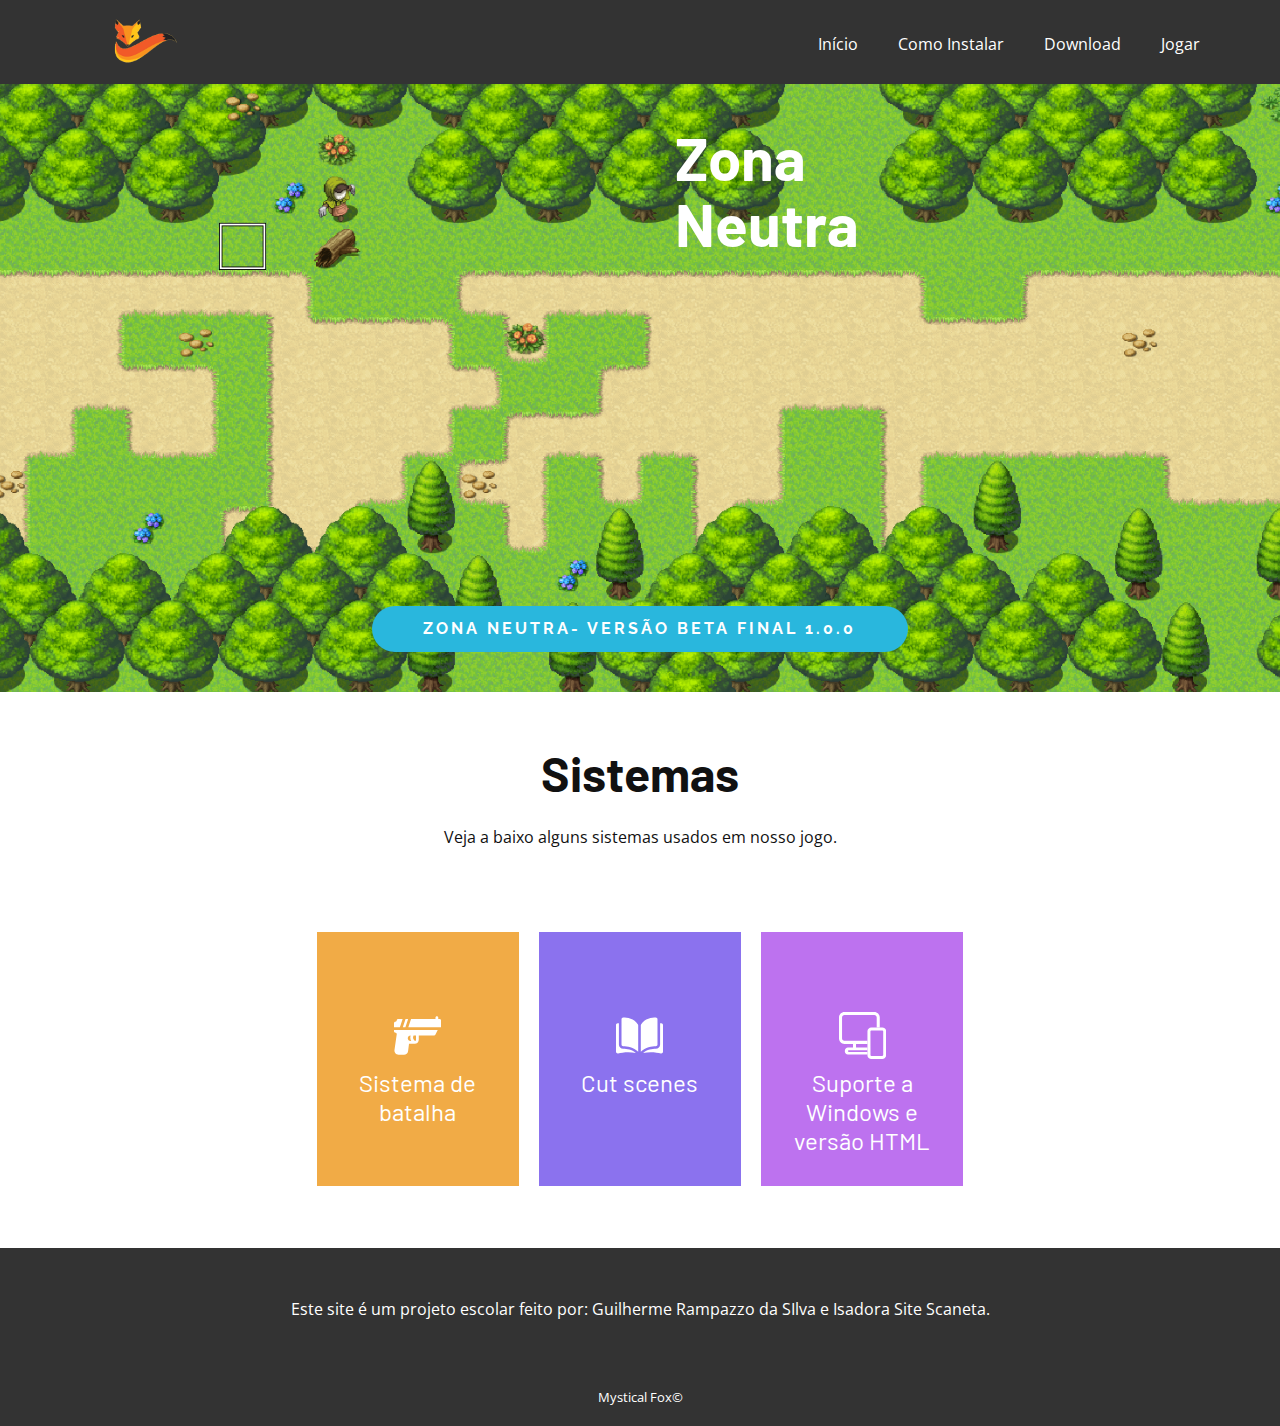
<file: Início.html>
<!DOCTYPE html>
<html style="font-size: 16px;">
  <head>
    <meta name="viewport" content="width=device-width, initial-scale=1.0">
    <meta charset="utf-8">
    <meta name="keywords" content="Web Software Developers, Key Features, Data Visualization, IT solutions, IT solutions, Web Analytics, We are directly involved in t​he process, Get in Touch!">
    <meta name="description" content="">
    <meta name="page_type" content="np-template-header-footer-from-plugin">
    <link rel="shortcut icon" href="raposapng.png" type="image/x-icon">
    <title>Início</title>
    <link rel="stylesheet" href="nicepage.css" media="screen">
<link rel="stylesheet" href="Início.css" media="screen">
    <script class="u-script" type="text/javascript" src="jquery.js" defer=""></script>
    <script class="u-script" type="text/javascript" src="nicepage.js" defer=""></script>
    <meta name="generator" content="Nicepage 3.15.0, nicepage.com">
    <link id="u-theme-google-font" rel="stylesheet" href="https://fonts.googleapis.com/css?family=Open+Sans:300,300i,400,400i,600,600i,700,700i,800,800i|Barlow:100,100i,200,200i,300,300i,400,400i,500,500i,600,600i,700,700i,800,800i,900,900i">
    <link id="u-page-google-font" rel="stylesheet" href="https://fonts.googleapis.com/css?family=Raleway:100,100i,200,200i,300,300i,400,400i,500,500i,600,600i,700,700i,800,800i,900,900i">
    
    
    
    <script type="application/ld+json">{
		"@context": "http://schema.org",
		"@type": "Organization",
		"name": "",
		"url": "index.html",
		"logo": "images/raposa.v4.png"
}</script>
    <meta property="og:title" content="Início">
    <meta property="og:type" content="website">
    <meta name="theme-color" content="#29b7dd">
    <link rel="canonical" href="index.html">
    <meta property="og:url" content="index.html">
  </head>
  <body class="u-body"><header class="u-clearfix u-grey-80 u-header u-header" id="sec-2485"><div class="u-clearfix u-sheet u-sheet-1">
        <a href="Início.html" data-page-id="853113757" class="u-image u-logo u-image-1" data-image-width="1673" data-image-height="944">
          <img src="images/raposa.v4.png" class="u-logo-image u-logo-image-1" data-image-width="138.6667">
        </a>
        <nav class="u-menu u-menu-dropdown u-offcanvas u-menu-1">
          <div class="menu-collapse" style="font-size: 1rem; letter-spacing: 0px;">
            <a class="u-button-style u-custom-left-right-menu-spacing u-custom-padding-bottom u-custom-text-active-color u-custom-text-color u-custom-top-bottom-menu-spacing u-nav-link u-text-active-palette-1-base u-text-hover-palette-2-base" href="#">
              <svg><use xmlns:xlink="http://www.w3.org/1999/xlink" xlink:href="#menu-hamburger"></use></svg>
              <svg version="1.1" xmlns="http://www.w3.org/2000/svg" xmlns:xlink="http://www.w3.org/1999/xlink"><defs><symbol id="menu-hamburger" viewBox="0 0 16 16" style="width: 16px; height: 16px;"><rect y="1" width="16" height="2"></rect><rect y="7" width="16" height="2"></rect><rect y="13" width="16" height="2"></rect>
</symbol>
</defs></svg>
            </a>
          </div>
          <div class="u-custom-menu u-nav-container">
            <ul class="u-nav u-spacing-20 u-unstyled u-nav-1"><li class="u-nav-item"><a class="u-border-active-palette-1-base u-border-hover-palette-1-base u-button-style u-nav-link u-text-active-white u-text-hover-custom-color-1 u-text-white" href="Início.html" style="padding: 10px;">Início</a>
            </li><li class="u-nav-item"><a class="u-border-active-palette-1-base u-border-hover-palette-1-base u-button-style u-nav-link u-text-active-white u-text-hover-custom-color-1 u-text-white" href="Como-Instalar.html" style="padding: 10px;">Como Instalar</a>
            </li><li class="u-nav-item"><a class="u-border-active-palette-1-base u-border-hover-palette-1-base u-button-style u-nav-link u-text-active-white u-text-hover-custom-color-1 u-text-white" href="Download.html" style="padding: 10px;">Download</a>
            </li><li class="u-nav-item"><a class="u-border-active-palette-1-base u-border-hover-palette-1-base u-button-style u-nav-link u-text-active-white u-text-hover-custom-color-1 u-text-white" href="zona neutra versão web/Project1/www/index.html" style="padding: 10px;">Jogar</a>
</li></ul>
          </div>
          <div class="u-custom-menu u-nav-container-collapse">
            <div class="u-container-style u-inner-container-layout u-opacity u-opacity-95 u-palette-1-base u-sidenav">
              <div class="u-sidenav-overflow">
                <div class="u-menu-close"></div>
                <ul class="u-align-center u-nav u-popupmenu-items u-unstyled u-nav-2"><li class="u-nav-item"><a class="u-button-style u-nav-link" href="Início.html" style="padding: 10px;">Início</a>
</li><li class="u-nav-item"><a class="u-button-style u-nav-link" href="Como-Instalar.html" style="padding: 10px;">Como Instalar</a>
</li></ul>
              </div>
            </div>
            <div class="u-black u-menu-overlay u-opacity u-opacity-70"></div>
          </div>
        </nav>
      </div></header>
    <section class="u-align-left u-clearfix u-image u-valign-middle u-section-1" id="carousel_3e8e" data-image-width="1980" data-image-height="1350">
      <div class="u-clearfix u-expanded-width u-layout-wrap u-layout-wrap-1">
        <div class="u-gutter-0 u-layout">
          <div class="u-layout-row">
            <div class="u-align-left u-container-style u-image u-layout-cell u-size-60 u-image-1" data-image-width="1600" data-image-height="611">
              <div class="u-container-layout u-valign-top u-container-layout-1">
                <h1 class="u-text u-text-body-alt-color u-text-1">Zona Neutra</h1>
                <a href="zona neutra versão web/Project1/www/index.html" class="u-active-palette-4-base u-btn u-btn-round u-button-style u-custom-font u-font-raleway u-hover-palette-4-base u-palette-1-base u-radius-50 u-text-body-alt-color u-btn-1">Zona neutra- versão beta final 1.0.0</a>
              </div>
            </div>
          </div>
        </div>
      </div>
    </section>
    <section class="u-align-center u-clearfix u-white u-section-2" id="carousel_7a94">
      <div class="u-clearfix u-sheet u-valign-middle-md u-valign-middle-sm u-valign-middle-xs u-sheet-1">
        <h1 class="u-align-center u-text u-text-1">Sistemas</h1>
        <p class="u-text u-text-2">Veja a baixo alguns sistemas usados em nosso jogo.</p>
        <div class="u-expanded-width-md u-expanded-width-sm u-expanded-width-xs u-layout-grid u-list u-list-1">
          <div class="u-repeater u-repeater-1">
            <div class="u-align-center u-container-style u-custom-background u-custom-color-1 u-list-item u-repeater-item u-list-item-1">
              <div class="u-container-layout u-similar-container u-container-layout-1"><span class="u-icon u-icon-circle u-text-white u-icon-1"><svg class="u-svg-link" preserveAspectRatio="xMidYMin slice" viewBox="0 0 512 512" style=""><use xmlns:xlink="http://www.w3.org/1999/xlink" xlink:href="#svg-b953"></use></svg><svg class="u-svg-content" viewBox="0 0 512 512" x="0px" y="0px" id="svg-b953" style="enable-background:new 0 0 512 512;"><g><g><polygon points="125.815,76 95.801,166 124.189,166 154.182,76   "></polygon>
</g>
</g><g><g><path d="M497,76h-15V61c0-8.291-6.709-15-15-15c-8.291,0-15,6.709-15,15v15H185.815l-29.996,90H512V91    C512,82.709,505.291,76,497,76z"></path>
</g>
</g><g><g><path d="M45,76c-8.291,0-15,6.709-15,15c0,8.276-6.738,15-15,15c-8.291,0-15,6.709-15,15v45h64.182l30-90H45z"></path>
</g>
</g><g><g><path d="M0,196v15c0,8.291,6.709,15,15,15c8.262,0,15,6.724,15.146,12.876L5.239,414.628C1.379,441.681,22.272,466,49.6,466    h59.004c22.559,0,41.748-16.89,44.648-39.287L163.594,346H225c24.814,0,45-20.186,45-45v-45h167    c5.684,0,10.869-3.208,13.418-8.291L476.272,196C113.328,196,194.27,196,0,196z M180,316c-16.553,0-30-13.462-30-30    c0-16.538,13.447-30,30-30h0.996c-4.131,13.239-4.871,27.42-1.23,41.074c1.798,6.79,4.834,13.017,8.379,18.926H180z M240,301    c0,7.132-5.105,12.83-11.774,14.348c-9.481-5.92-16.564-15.066-19.486-25.964c-3.01-11.34-1.187-23.297,4.636-33.384H240V301z"></path>
</g>
</g></svg>
            
            
          </span>
                <h4 class="u-align-center u-text u-text-3">Sistema de batalha</h4>
              </div>
            </div>
            <div class="u-align-center u-container-style u-custom-background u-list-item u-palette-3-light-1 u-repeater-item u-list-item-2">
              <div class="u-container-layout u-similar-container u-container-layout-2"><span class="u-icon u-icon-circle u-text-white u-icon-2"><svg class="u-svg-link" preserveAspectRatio="xMidYMin slice" viewBox="0 0 296.999 296.999" style=""><use xmlns:xlink="http://www.w3.org/1999/xlink" xlink:href="#svg-9729"></use></svg><svg class="u-svg-content" viewBox="0 0 296.999 296.999" x="0px" y="0px" id="svg-9729" style="enable-background:new 0 0 296.999 296.999;"><g><g><g><path d="M45.432,35.049c-0.008,0-0.017,0-0.025,0c-2.809,0-5.451,1.095-7.446,3.085c-2.017,2.012-3.128,4.691-3.128,7.543     v159.365c0,5.844,4.773,10.61,10.641,10.625c24.738,0.059,66.184,5.215,94.776,35.136V84.023c0-1.981-0.506-3.842-1.461-5.382     C115.322,40.849,70.226,35.107,45.432,35.049z"></path><path d="M262.167,205.042V45.676c0-2.852-1.111-5.531-3.128-7.543c-1.995-1.99-4.639-3.085-7.445-3.085c-0.009,0-0.018,0-0.026,0     c-24.793,0.059-69.889,5.801-93.357,43.593c-0.955,1.54-1.46,3.401-1.46,5.382v166.779     c28.592-29.921,70.038-35.077,94.776-35.136C257.394,215.651,262.167,210.885,262.167,205.042z"></path><path d="M286.373,71.801h-7.706v133.241c0,14.921-12.157,27.088-27.101,27.125c-20.983,0.05-55.581,4.153-80.084,27.344     c42.378-10.376,87.052-3.631,112.512,2.171c3.179,0.724,6.464-0.024,9.011-2.054c2.538-2.025,3.994-5.052,3.994-8.301V82.427     C297,76.568,292.232,71.801,286.373,71.801z"></path><path d="M18.332,205.042V71.801h-7.706C4.768,71.801,0,76.568,0,82.427v168.897c0,3.25,1.456,6.276,3.994,8.301     c2.545,2.029,5.827,2.78,9.011,2.054c25.46-5.803,70.135-12.547,112.511-2.171c-24.502-23.19-59.1-27.292-80.083-27.342     C30.49,232.13,18.332,219.963,18.332,205.042z"></path>
</g>
</g>
</g></svg>
            
            
          </span>
                <h4 class="u-align-center u-text u-text-4">Cut scenes</h4>
              </div>
            </div>
            <div class="u-align-center u-container-style u-list-item u-palette-2-light-1 u-repeater-item u-shape-rectangle u-list-item-3">
              <div class="u-container-layout u-similar-container u-container-layout-3"><span class="u-icon u-icon-circle u-text-white u-icon-3">
            <svg class="u-svg-link" preserveAspectRatio="xMidYMin slice" viewBox="0 0 128 128" style=""><use xmlns:xlink="http://www.w3.org/1999/xlink" xlink:href="#svg-0096"></use></svg>
            <svg class="u-svg-content" viewBox="0 0 128 128" id="svg-0096"><path d="m26.4 108.7c-1.2 0-2.2-1-2.2-2.2s1-2.2 4.7-2.2h48.7v-7.4h-31.2v-9.9h31.2v-8.4h-58.7c-7.7 0-10.6-3-10.6-6.6v-57.1c0-3.7 3-6.6 6.6-6.6h81.2c3.7 0 6.6 3 6.6 6.6v27h8.3v-27c0-8.2-6.7-14.9-14.9-14.9h-81.2c-8.2 0-14.9 6.7-14.9 14.9v57.1c0 8.2 6.7 14.9 14.9 14.9h23.2v10.1h-13.8c-4.3 0-8.5 3.7-8.5 9.5v0.2c0 4.6 3.7 9.3 8.3 9.3h53.5v-7.3h-51.2z"></path><path d="m118 41.9h-30c-5.8 0-10.5 4.7-10.5 10.6 0 0 0.1 66.3 0.1 66.4 0 4.3 5.1 9 10.4 9h30c5.6 0 10.2-4.4 10.5-10.1v-65.3c0-5.9-4.7-10.6-10.5-10.6zm2.4 75.5c-0.1 1.3-1.1 2.3-2.4 2.3h-30c-1 0-1.9-0.7-2.2-1.6l-0.2-65.6c0-1.3 1.1-2.4 2.4-2.4h30c1.3 0 2.4 1.1 2.4 2.4v64.9z"></path></svg>
          </span>
                <h4 class="u-align-center u-text u-text-5">Suporte a Windows e versão HTML</h4>
              </div>
            </div>
          </div>
        </div>
      </div>
    </section>
    
    
    <footer class="u-align-center u-clearfix u-footer u-grey-80 u-footer" id="sec-2692"><div class="u-clearfix u-sheet u-sheet-1">
        <p class="u-small-text u-text u-text-variant u-text-1"></p>Este site é um projeto escolar feito por: Guilherme Rampazzo da SIlva e Isadora Site Scaneta.</p>
      </div></footer>
    <section class="u-backlink u-clearfix u-grey-80">
        <span>Mystical Fox&copy;</span>
    </section>
  </body>
</html>
</file>
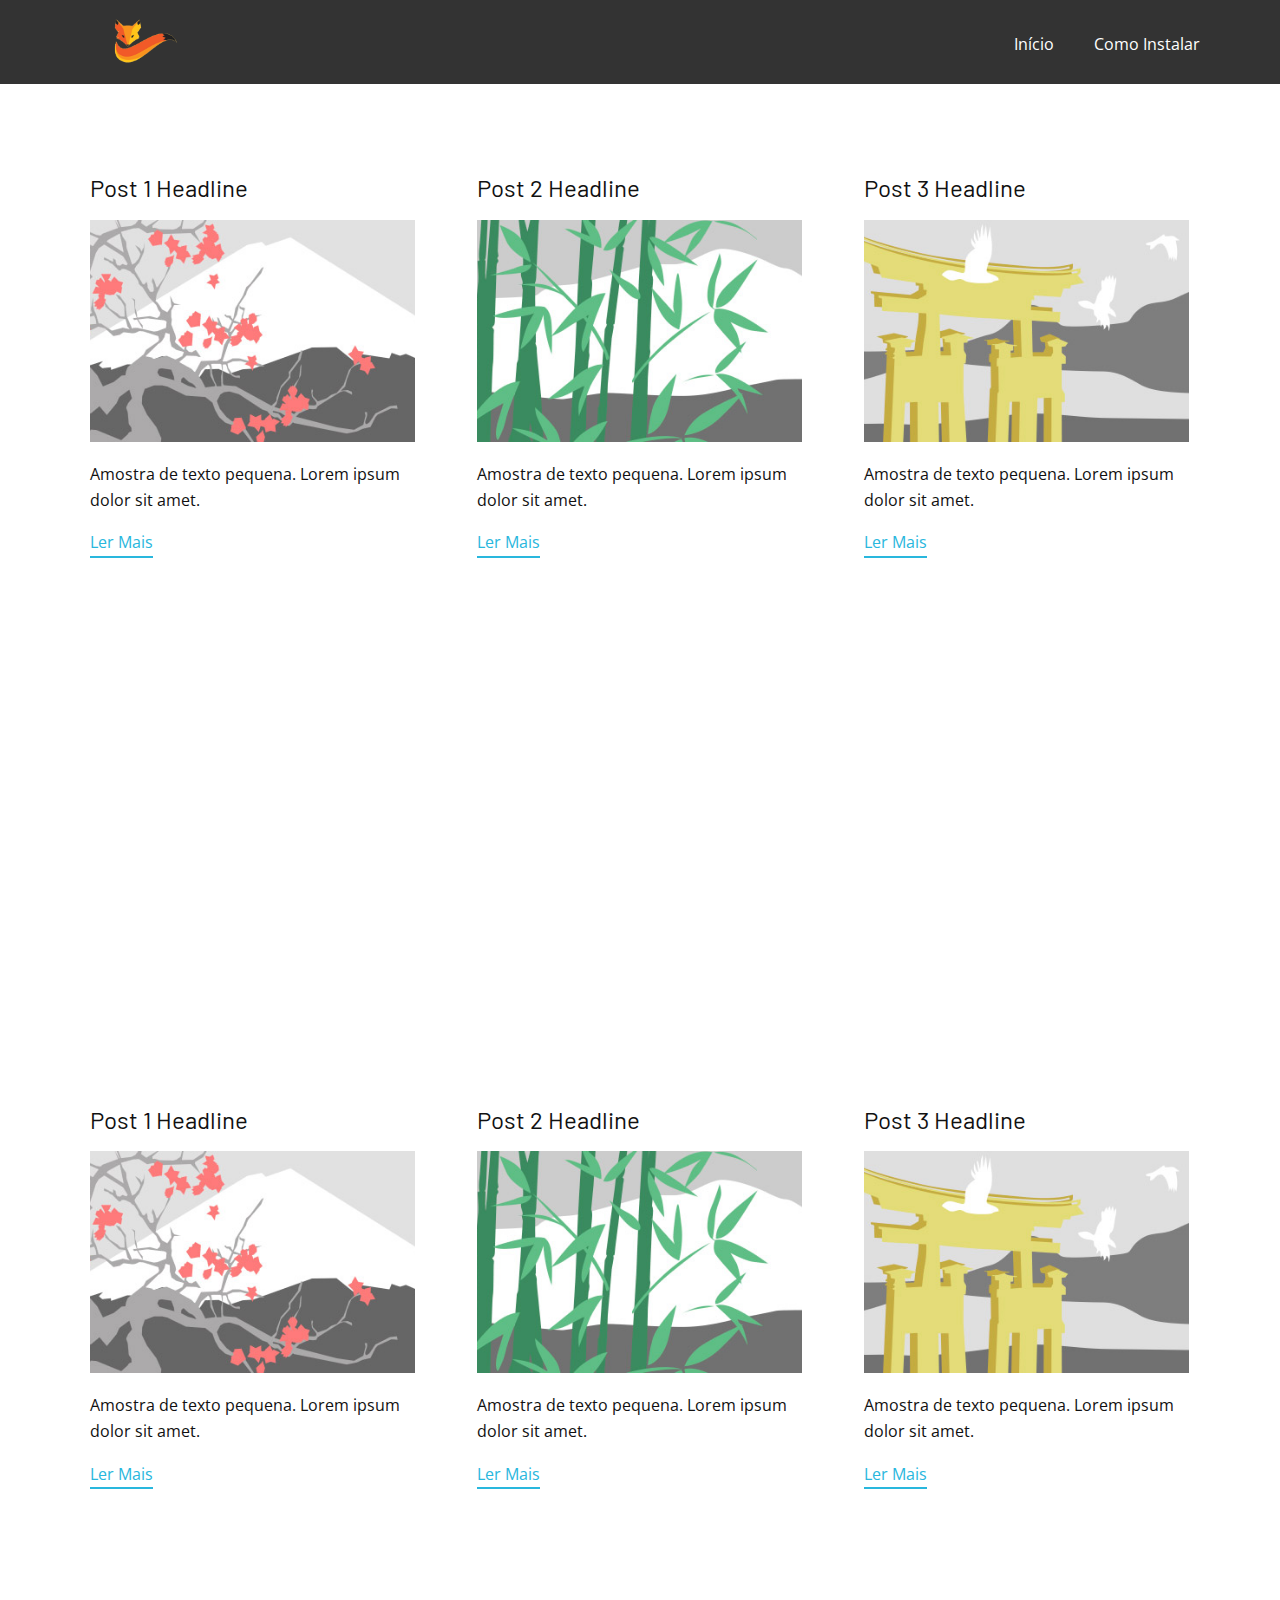
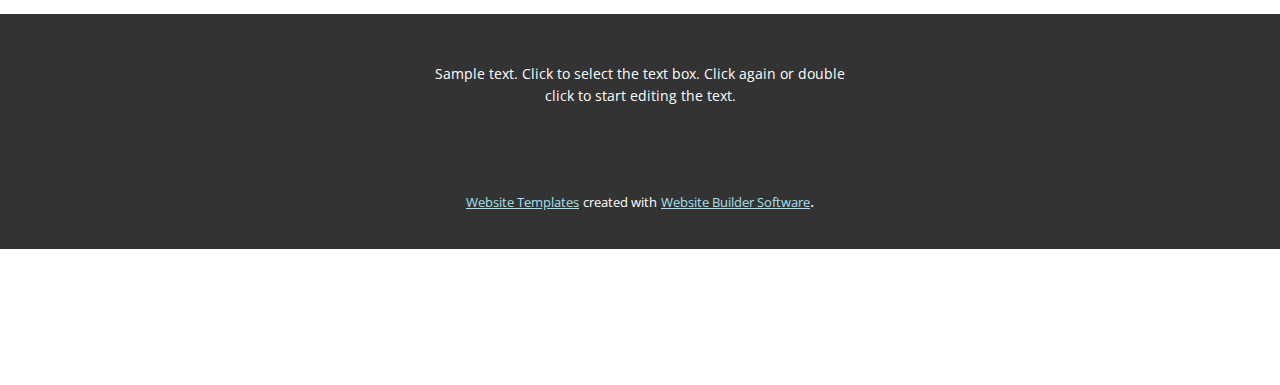
<file: blog/blog.html>
<html style="font-size: 16px;"><head>
    <meta name="viewport" content="width=device-width, initial-scale=1.0">
    <meta charset="utf-8">
    <meta name="keywords" content="">
    <meta name="description" content="">
    <meta name="page_type" content="np-template-header-footer-from-plugin">
    <title>Blog Template</title>
    <link rel="stylesheet" href="../nicepage.css" media="screen">
<link rel="stylesheet" href="../Blog-Template.css" media="screen">
    <script class="u-script" type="text/javascript" src="../jquery.js" defer=""></script>
    <script class="u-script" type="text/javascript" src="../nicepage.js" defer=""></script>
    <meta name="generator" content="Nicepage 3.15.0, nicepage.com">
    <link id="u-theme-google-font" rel="stylesheet" href="https://fonts.googleapis.com/css?family=Open+Sans:300,300i,400,400i,600,600i,700,700i,800,800i|Barlow:100,100i,200,200i,300,300i,400,400i,500,500i,600,600i,700,700i,800,800i,900,900i">
    
    
    
    <script type="application/ld+json">{
		"@context": "http://schema.org",
		"@type": "Organization",
		"name": "",
		"url": "index.html",
		"logo": "images/raposa.v4.png"
}</script>
    <meta property="og:title" content="Blog Template">
    <meta property="og:type" content="website">
    <meta name="theme-color" content="#29b7dd">
    <link rel="canonical" href="../index.html">
    <meta property="og:url" content="index.html">
  </head>
  <body class="u-body"><header class="u-clearfix u-grey-80 u-header u-header" id="sec-2485"><div class="u-clearfix u-sheet u-sheet-1">
        <a href="../Início.html" data-page-id="853113757" class="u-image u-logo u-image-1" data-image-width="1673" data-image-height="944">
          <img src="../images/raposa.v4.png" class="u-logo-image u-logo-image-1" data-image-width="138.6667">
        </a>
        <nav class="u-menu u-menu-dropdown u-offcanvas u-menu-1">
          <div class="menu-collapse" style="font-size: 1rem; letter-spacing: 0px;">
            <a class="u-button-style u-custom-left-right-menu-spacing u-custom-padding-bottom u-custom-text-active-color u-custom-text-color u-custom-top-bottom-menu-spacing u-nav-link u-text-active-palette-1-base u-text-hover-palette-2-base" href="#">
              <svg><use xmlns:xlink="http://www.w3.org/1999/xlink" xlink:href="#menu-hamburger"></use></svg>
              <svg version="1.1" xmlns="http://www.w3.org/2000/svg" xmlns:xlink="http://www.w3.org/1999/xlink"><defs><symbol id="menu-hamburger" viewBox="0 0 16 16" style="width: 16px; height: 16px;"><rect y="1" width="16" height="2"></rect><rect y="7" width="16" height="2"></rect><rect y="13" width="16" height="2"></rect>
</symbol>
</defs></svg>
            </a>
          </div>
          <div class="u-custom-menu u-nav-container">
            <ul class="u-nav u-spacing-20 u-unstyled u-nav-1"><li class="u-nav-item"><a class="u-border-active-palette-1-base u-border-hover-palette-1-base u-button-style u-nav-link u-text-active-white u-text-hover-custom-color-1 u-text-white" href="../Início.html" style="padding: 10px;">Início</a>
</li><li class="u-nav-item"><a class="u-border-active-palette-1-base u-border-hover-palette-1-base u-button-style u-nav-link u-text-active-white u-text-hover-custom-color-1 u-text-white" href="../Como-Instalar.html" style="padding: 10px;">Como Instalar</a>
</li></ul>
          </div>
          <div class="u-custom-menu u-nav-container-collapse">
            <div class="u-container-style u-inner-container-layout u-opacity u-opacity-95 u-palette-1-base u-sidenav">
              <div class="u-sidenav-overflow">
                <div class="u-menu-close"></div>
                <ul class="u-align-center u-nav u-popupmenu-items u-unstyled u-nav-2"><li class="u-nav-item"><a class="u-button-style u-nav-link" href="../Início.html" style="padding: 10px;">Início</a>
</li><li class="u-nav-item"><a class="u-button-style u-nav-link" href="../Como-Instalar.html" style="padding: 10px;">Como Instalar</a>
</li></ul>
              </div>
            </div>
            <div class="u-black u-menu-overlay u-opacity u-opacity-70"></div>
          </div>
        </nav>
      </div></header>
    <section class="u-clearfix u-section-1" id="sec-120f">
      <div class="u-clearfix u-sheet u-valign-middle u-sheet-1"><!--blog--><!--blog_options_json--><!--{"type":"Recent","source":"","tags":"","count":"","gridProps":[{"mode":"XL","columns":3,"gap":22,"styles":".u-section-1 .u-repeater-1 {grid-auto-rows: [[XL_VALUE]] !important}"},{"mode":"LG","columns":3,"gap":22,"styles":"@media (max-width: 1199px) {.u-section-1 .u-repeater-1 {grid-auto-rows: [[LG_VALUE]] !important}}"},{"mode":"MD","columns":2,"gap":22,"styles":"@media (max-width: 991px) {.u-section-1 .u-repeater-1 {grid-auto-rows: [[MD_VALUE]] !important}}"},{"mode":"SM","columns":1,"gap":22,"styles":"@media (max-width: 767px) {.u-section-1 .u-repeater-1 {grid-auto-rows: [[SM_VALUE]] !important}}"},{"mode":"XS","columns":1,"gap":22,"styles":"@media (max-width: 575px) {.u-section-1 .u-repeater-1 {grid-auto-rows: [[XS_VALUE]] !important}}"}]}--><!--/blog_options_json-->
        <div class="u-blog u-expanded-width u-repeater u-repeater-1"><!--blog_post-->
          <div class="u-blog-post u-container-style u-repeater-item u-white u-repeater-item-1">
            <div class="u-container-layout u-similar-container u-valign-top u-container-layout-1"><!--blog_post_header-->
              <h4 class="u-blog-control u-text u-text-1">
                <a class="u-post-header-link" href="../blog/post.html"><!--blog_post_header_content-->Post 1 Headline<!--/blog_post_header_content--></a>
              </h4><!--/blog_post_header--><!--blog_post_image-->
              <a class="u-post-header-link" href="../blog/post.html"><img alt="" class="u-blog-control u-expanded-width u-image u-image-default u-image-1" src="[data-uri]"></a><!--/blog_post_image--><!--blog_post_content-->
              <div class="u-blog-control u-post-content u-text u-text-2 fr-view">Amostra de texto pequena. Lorem ipsum dolor sit amet.</div><!--/blog_post_content--><!--blog_post_readmore-->
              <a href="../blog/post.html" class="u-blog-control u-border-2 u-border-palette-1-base u-btn u-btn-rectangle u-button-style u-none u-btn-1"><!--blog_post_readmore_content-->Ler Mais<!--/blog_post_readmore_content--></a><!--/blog_post_readmore-->
            </div>
          </div><div class="u-blog-post u-container-style u-repeater-item u-video-cover u-white">
            <div class="u-container-layout u-similar-container u-valign-top u-container-layout-2"><!--blog_post_header-->
              <h4 class="u-blog-control u-text u-text-3">
                <a class="u-post-header-link" href="../blog/post-1.html"><!--blog_post_header_content-->Post 2 Headline<!--/blog_post_header_content--></a>
              </h4><!--/blog_post_header--><!--blog_post_image-->
              <a class="u-post-header-link" href="../blog/post-1.html"><img alt="" class="u-blog-control u-expanded-width u-image u-image-default u-image-2" src="[data-uri]"></a><!--/blog_post_image--><!--blog_post_content-->
              <div class="u-blog-control u-post-content u-text u-text-4 fr-view">Amostra de texto pequena. Lorem ipsum dolor sit amet.</div><!--/blog_post_content--><!--blog_post_readmore-->
              <a href="../blog/post-1.html" class="u-blog-control u-border-2 u-border-palette-1-base u-btn u-btn-rectangle u-button-style u-none u-btn-2"><!--blog_post_readmore_content-->Ler Mais<!--/blog_post_readmore_content--></a><!--/blog_post_readmore-->
            </div>
          </div><div class="u-blog-post u-container-style u-repeater-item u-video-cover u-white">
            <div class="u-container-layout u-similar-container u-valign-top u-container-layout-3"><!--blog_post_header-->
              <h4 class="u-blog-control u-text u-text-5">
                <a class="u-post-header-link" href="../blog/post-2.html"><!--blog_post_header_content-->Post 3 Headline<!--/blog_post_header_content--></a>
              </h4><!--/blog_post_header--><!--blog_post_image-->
              <a class="u-post-header-link" href="../blog/post-2.html"><img alt="" class="u-blog-control u-expanded-width u-image u-image-default u-image-3" src="[data-uri]"></a><!--/blog_post_image--><!--blog_post_content-->
              <div class="u-blog-control u-post-content u-text u-text-6 fr-view">Amostra de texto pequena. Lorem ipsum dolor sit amet.</div><!--/blog_post_content--><!--blog_post_readmore-->
              <a href="../blog/post-2.html" class="u-blog-control u-border-2 u-border-palette-1-base u-btn u-btn-rectangle u-button-style u-none u-btn-3"><!--blog_post_readmore_content-->Ler Mais<!--/blog_post_readmore_content--></a><!--/blog_post_readmore-->
            </div>
          </div><div class="u-blog-post u-container-style u-repeater-item u-white u-repeater-item-1">
            <div class="u-container-layout u-similar-container u-valign-top u-container-layout-1"><!--blog_post_header-->
              <h4 class="u-blog-control u-text u-text-1">
                <a class="u-post-header-link" href="../blog/post-3.html"><!--blog_post_header_content-->Post 1 Headline<!--/blog_post_header_content--></a>
              </h4><!--/blog_post_header--><!--blog_post_image-->
              <a class="u-post-header-link" href="../blog/post-3.html"><img alt="" class="u-blog-control u-expanded-width u-image u-image-default u-image-1" src="[data-uri]"></a><!--/blog_post_image--><!--blog_post_content-->
              <div class="u-blog-control u-post-content u-text u-text-2 fr-view">Amostra de texto pequena. Lorem ipsum dolor sit amet.</div><!--/blog_post_content--><!--blog_post_readmore-->
              <a href="../blog/post-3.html" class="u-blog-control u-border-2 u-border-palette-1-base u-btn u-btn-rectangle u-button-style u-none u-btn-1"><!--blog_post_readmore_content-->Ler Mais<!--/blog_post_readmore_content--></a><!--/blog_post_readmore-->
            </div>
          </div><div class="u-blog-post u-container-style u-repeater-item u-video-cover u-white">
            <div class="u-container-layout u-similar-container u-valign-top u-container-layout-2"><!--blog_post_header-->
              <h4 class="u-blog-control u-text u-text-3">
                <a class="u-post-header-link" href="../blog/post-4.html"><!--blog_post_header_content-->Post 2 Headline<!--/blog_post_header_content--></a>
              </h4><!--/blog_post_header--><!--blog_post_image-->
              <a class="u-post-header-link" href="../blog/post-4.html"><img alt="" class="u-blog-control u-expanded-width u-image u-image-default u-image-2" src="[data-uri]"></a><!--/blog_post_image--><!--blog_post_content-->
              <div class="u-blog-control u-post-content u-text u-text-4 fr-view">Amostra de texto pequena. Lorem ipsum dolor sit amet.</div><!--/blog_post_content--><!--blog_post_readmore-->
              <a href="../blog/post-4.html" class="u-blog-control u-border-2 u-border-palette-1-base u-btn u-btn-rectangle u-button-style u-none u-btn-2"><!--blog_post_readmore_content-->Ler Mais<!--/blog_post_readmore_content--></a><!--/blog_post_readmore-->
            </div>
          </div><div class="u-blog-post u-container-style u-repeater-item u-video-cover u-white">
            <div class="u-container-layout u-similar-container u-valign-top u-container-layout-3"><!--blog_post_header-->
              <h4 class="u-blog-control u-text u-text-5">
                <a class="u-post-header-link" href="../blog/post-5.html"><!--blog_post_header_content-->Post 3 Headline<!--/blog_post_header_content--></a>
              </h4><!--/blog_post_header--><!--blog_post_image-->
              <a class="u-post-header-link" href="../blog/post-5.html"><img alt="" class="u-blog-control u-expanded-width u-image u-image-default u-image-3" src="[data-uri]"></a><!--/blog_post_image--><!--blog_post_content-->
              <div class="u-blog-control u-post-content u-text u-text-6 fr-view">Amostra de texto pequena. Lorem ipsum dolor sit amet.</div><!--/blog_post_content--><!--blog_post_readmore-->
              <a href="../blog/post-5.html" class="u-blog-control u-border-2 u-border-palette-1-base u-btn u-btn-rectangle u-button-style u-none u-btn-3"><!--blog_post_readmore_content-->Ler Mais<!--/blog_post_readmore_content--></a><!--/blog_post_readmore-->
            </div>
          </div><!--/blog_post--><!--blog_post-->
          <!--/blog_post--><!--blog_post-->
          <!--/blog_post-->
        </div><!--/blog-->
      </div>
    </section>
    <section class="u-clearfix u-section-2" id="sec-cf33">
      <div class="u-clearfix u-sheet u-sheet-1"></div>
    </section>
    
    
    <footer class="u-align-center u-clearfix u-footer u-grey-80 u-footer" id="sec-2692"><div class="u-clearfix u-sheet u-sheet-1">
        <p class="u-small-text u-text u-text-variant u-text-1">Sample text. Click to select the text box. Click again or double click to start editing the text.</p>
      </div></footer>
    <section class="u-backlink u-clearfix u-grey-80">
      <a class="u-link" href="https://nicepage.com/website-templates" target="_blank">
        <span>Website Templates</span>
      </a>
      <p class="u-text">
        <span>created with</span>
      </p>
      <a class="u-link" href="https://nicepage.com/" target="_blank">
        <span>Website Builder Software</span>
      </a>. 
    </section>
  
</body></html>
</file>
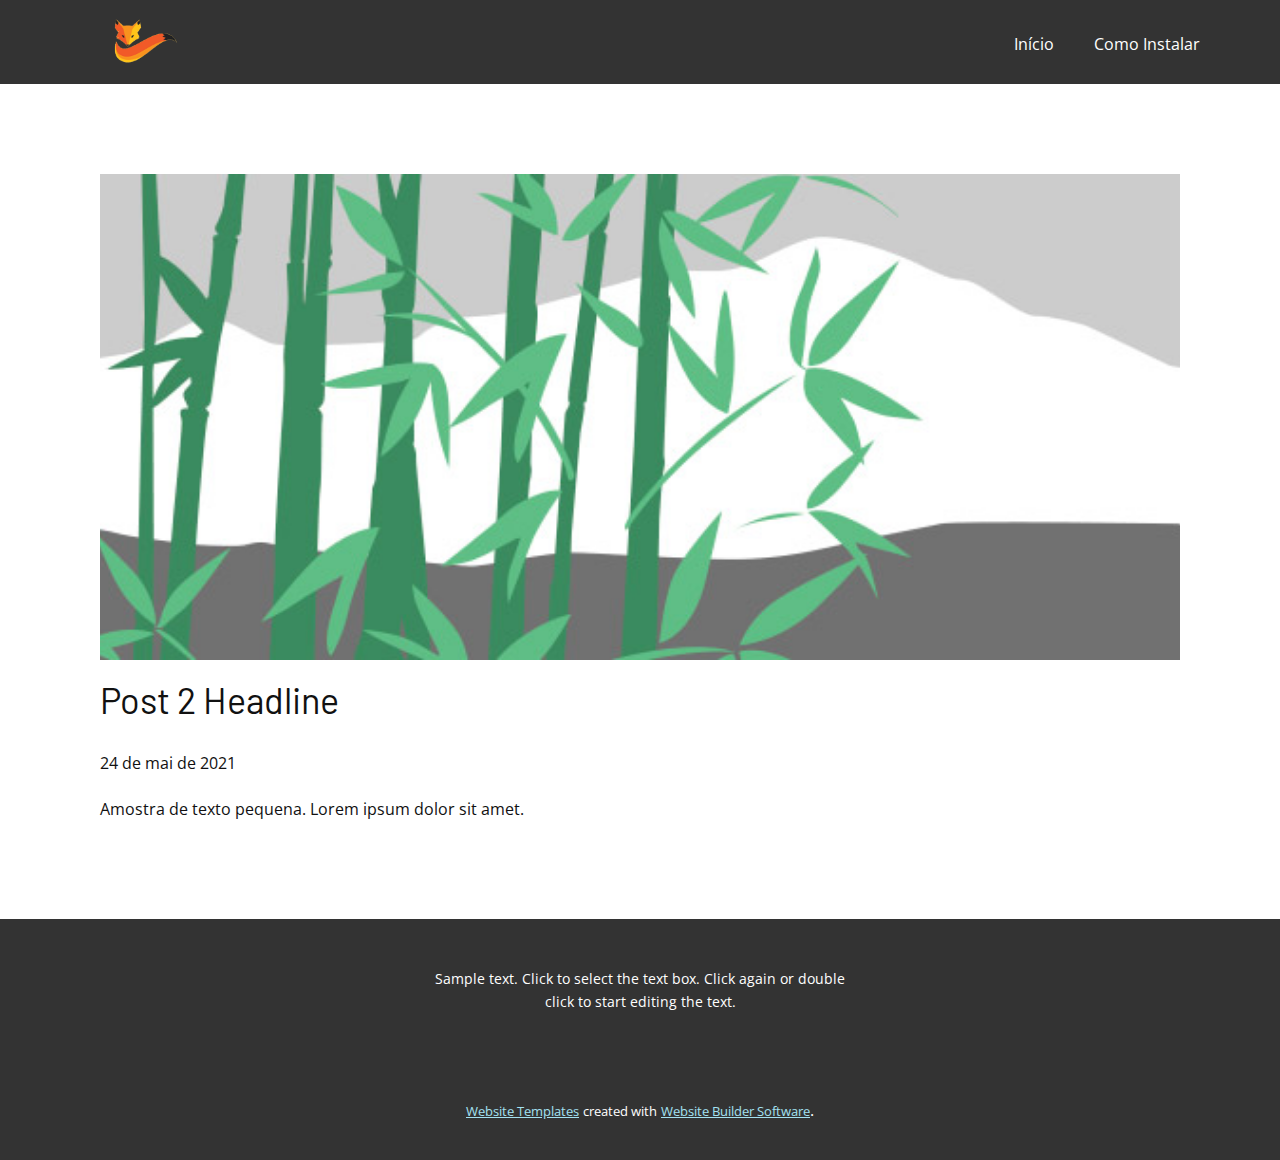
<file: blog/post-1.html>
<!doctype html>
<html style="font-size: 16px;"><head>
    <meta name="viewport" content="width=device-width, initial-scale=1.0">
    <meta charset="utf-8">
    <meta name="keywords" content="Post 1 Headline">
    <meta name="description" content="">
    <meta name="page_type" content="np-template-header-footer-from-plugin">
    <title>Post 2 Headline</title>
    <link rel="stylesheet" href="../nicepage.css" media="screen">
<link rel="stylesheet" href="../Post-Template.css" media="screen">
    <script class="u-script" type="text/javascript" src="../jquery.js" defer=""></script>
    <script class="u-script" type="text/javascript" src="../nicepage.js" defer=""></script>
    <meta name="generator" content="Nicepage 3.15.0, nicepage.com">
    <link id="u-theme-google-font" rel="stylesheet" href="https://fonts.googleapis.com/css?family=Open+Sans:300,300i,400,400i,600,600i,700,700i,800,800i|Barlow:100,100i,200,200i,300,300i,400,400i,500,500i,600,600i,700,700i,800,800i,900,900i">
    
    
    <script type="application/ld+json">{
		"@context": "http://schema.org",
		"@type": "Organization",
		"name": "",
		"url": "index.html",
		"logo": "images/raposa.v4.png"
}</script>
    <meta property="og:title" content="Post Template">
    <meta property="og:type" content="website">
    <meta name="theme-color" content="#29b7dd">
    <link rel="canonical" href="../index.html">
    <meta property="og:url" content="index.html">
  </head>
  <body class="u-body"><header class="u-clearfix u-grey-80 u-header u-header" id="sec-2485"><div class="u-clearfix u-sheet u-sheet-1">
        <a href="../Início.html" data-page-id="853113757" class="u-image u-logo u-image-1" data-image-width="1673" data-image-height="944">
          <img src="../images/raposa.v4.png" class="u-logo-image u-logo-image-1" data-image-width="138.6667">
        </a>
        <nav class="u-menu u-menu-dropdown u-offcanvas u-menu-1">
          <div class="menu-collapse" style="font-size: 1rem; letter-spacing: 0px;">
            <a class="u-button-style u-custom-left-right-menu-spacing u-custom-padding-bottom u-custom-text-active-color u-custom-text-color u-custom-top-bottom-menu-spacing u-nav-link u-text-active-palette-1-base u-text-hover-palette-2-base" href="#">
              <svg><use xmlns:xlink="http://www.w3.org/1999/xlink" xlink:href="#menu-hamburger"></use></svg>
              <svg version="1.1" xmlns="http://www.w3.org/2000/svg" xmlns:xlink="http://www.w3.org/1999/xlink"><defs><symbol id="menu-hamburger" viewBox="0 0 16 16" style="width: 16px; height: 16px;"><rect y="1" width="16" height="2"></rect><rect y="7" width="16" height="2"></rect><rect y="13" width="16" height="2"></rect>
</symbol>
</defs></svg>
            </a>
          </div>
          <div class="u-custom-menu u-nav-container">
            <ul class="u-nav u-spacing-20 u-unstyled u-nav-1"><li class="u-nav-item"><a class="u-border-active-palette-1-base u-border-hover-palette-1-base u-button-style u-nav-link u-text-active-white u-text-hover-custom-color-1 u-text-white" href="../Início.html" style="padding: 10px;">Início</a>
</li><li class="u-nav-item"><a class="u-border-active-palette-1-base u-border-hover-palette-1-base u-button-style u-nav-link u-text-active-white u-text-hover-custom-color-1 u-text-white" href="../Como-Instalar.html" style="padding: 10px;">Como Instalar</a>
</li></ul>
          </div>
          <div class="u-custom-menu u-nav-container-collapse">
            <div class="u-container-style u-inner-container-layout u-opacity u-opacity-95 u-palette-1-base u-sidenav">
              <div class="u-sidenav-overflow">
                <div class="u-menu-close"></div>
                <ul class="u-align-center u-nav u-popupmenu-items u-unstyled u-nav-2"><li class="u-nav-item"><a class="u-button-style u-nav-link" href="../Início.html" style="padding: 10px;">Início</a>
</li><li class="u-nav-item"><a class="u-button-style u-nav-link" href="../Como-Instalar.html" style="padding: 10px;">Como Instalar</a>
</li></ul>
              </div>
            </div>
            <div class="u-black u-menu-overlay u-opacity u-opacity-70"></div>
          </div>
        </nav>
      </div></header>
    <section class="u-align-center u-clearfix u-section-1" id="sec-0ee4">
      <div class="u-clearfix u-sheet u-valign-middle-md u-valign-middle-sm u-valign-middle-xs u-sheet-1"><!--post_details--><!--post_details_options_json--><!--{"source":""}--><!--/post_details_options_json--><!--blog_post-->
        <div class="u-container-style u-expanded-width u-post-details u-post-details-1">
          <div class="u-container-layout u-valign-middle u-container-layout-1"><!--blog_post_image-->
            <img alt="" class="u-blog-control u-expanded-width u-image u-image-default u-image-1" src="[data-uri]"><!--/blog_post_image--><!--blog_post_header-->
            <h2 class="u-blog-control u-text u-text-1">Post 2 Headline</h2><!--/blog_post_header--><!--blog_post_metadata-->
            <div class="u-blog-control u-metadata u-metadata-1"><!--blog_post_metadata_date-->
              <span class="u-meta-date u-meta-icon">24 de mai de 2021</span><!--/blog_post_metadata_date--><!--blog_post_metadata_category-->
              <!--/blog_post_metadata_category--><!--blog_post_metadata_comments-->
              <!--/blog_post_metadata_comments-->
            </div><!--/blog_post_metadata--><!--blog_post_content-->
            <div class="u-align-justify u-blog-control u-post-content u-text u-text-2 fr-view">
  Amostra de texto pequena. Lorem ipsum dolor sit amet.
  </div><!--/blog_post_content-->
          </div>
        </div><!--/blog_post--><!--/post_details-->
      </div>
    </section>
    
    
    <footer class="u-align-center u-clearfix u-footer u-grey-80 u-footer" id="sec-2692"><div class="u-clearfix u-sheet u-sheet-1">
        <p class="u-small-text u-text u-text-variant u-text-1">Sample text. Click to select the text box. Click again or double click to start editing the text.</p>
      </div></footer>
    <section class="u-backlink u-clearfix u-grey-80">
      <a class="u-link" href="https://nicepage.com/website-templates" target="_blank">
        <span>Website Templates</span>
      </a>
      <p class="u-text">
        <span>created with</span>
      </p>
      <a class="u-link" href="https://nicepage.com/" target="_blank">
        <span>Website Builder Software</span>
      </a>. 
    </section>
  
</body></html>
</file>
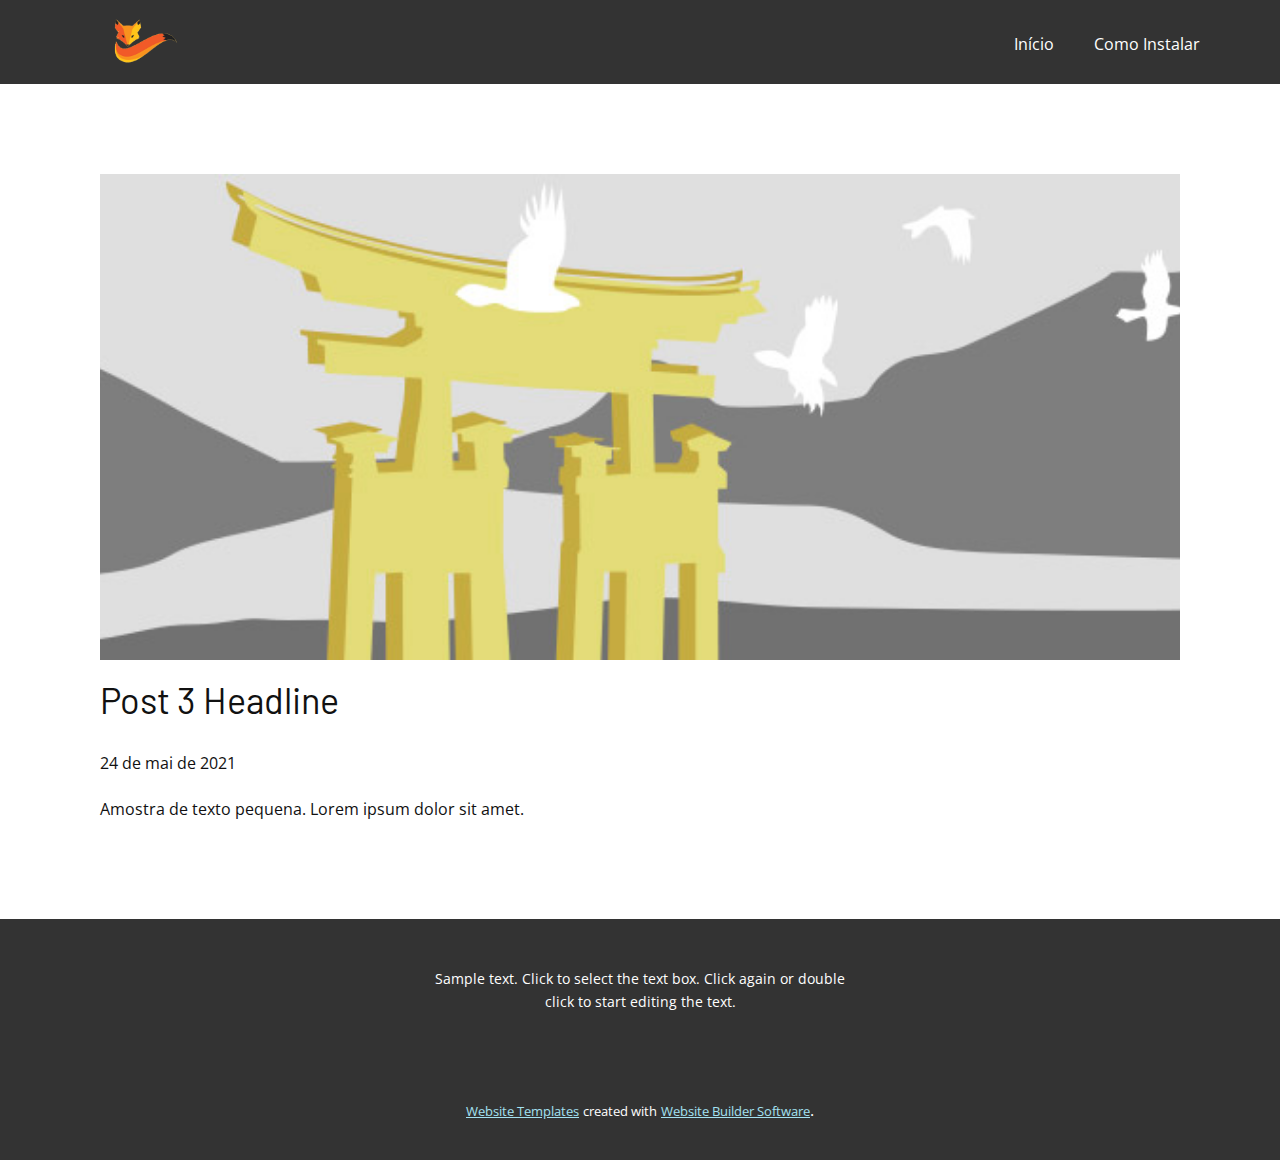
<file: blog/post-2.html>
<!doctype html>
<html style="font-size: 16px;"><head>
    <meta name="viewport" content="width=device-width, initial-scale=1.0">
    <meta charset="utf-8">
    <meta name="keywords" content="Post 1 Headline">
    <meta name="description" content="">
    <meta name="page_type" content="np-template-header-footer-from-plugin">
    <title>Post 3 Headline</title>
    <link rel="stylesheet" href="../nicepage.css" media="screen">
<link rel="stylesheet" href="../Post-Template.css" media="screen">
    <script class="u-script" type="text/javascript" src="../jquery.js" defer=""></script>
    <script class="u-script" type="text/javascript" src="../nicepage.js" defer=""></script>
    <meta name="generator" content="Nicepage 3.15.0, nicepage.com">
    <link id="u-theme-google-font" rel="stylesheet" href="https://fonts.googleapis.com/css?family=Open+Sans:300,300i,400,400i,600,600i,700,700i,800,800i|Barlow:100,100i,200,200i,300,300i,400,400i,500,500i,600,600i,700,700i,800,800i,900,900i">
    
    
    <script type="application/ld+json">{
		"@context": "http://schema.org",
		"@type": "Organization",
		"name": "",
		"url": "index.html",
		"logo": "images/raposa.v4.png"
}</script>
    <meta property="og:title" content="Post Template">
    <meta property="og:type" content="website">
    <meta name="theme-color" content="#29b7dd">
    <link rel="canonical" href="../index.html">
    <meta property="og:url" content="index.html">
  </head>
  <body class="u-body"><header class="u-clearfix u-grey-80 u-header u-header" id="sec-2485"><div class="u-clearfix u-sheet u-sheet-1">
        <a href="../Início.html" data-page-id="853113757" class="u-image u-logo u-image-1" data-image-width="1673" data-image-height="944">
          <img src="../images/raposa.v4.png" class="u-logo-image u-logo-image-1" data-image-width="138.6667">
        </a>
        <nav class="u-menu u-menu-dropdown u-offcanvas u-menu-1">
          <div class="menu-collapse" style="font-size: 1rem; letter-spacing: 0px;">
            <a class="u-button-style u-custom-left-right-menu-spacing u-custom-padding-bottom u-custom-text-active-color u-custom-text-color u-custom-top-bottom-menu-spacing u-nav-link u-text-active-palette-1-base u-text-hover-palette-2-base" href="#">
              <svg><use xmlns:xlink="http://www.w3.org/1999/xlink" xlink:href="#menu-hamburger"></use></svg>
              <svg version="1.1" xmlns="http://www.w3.org/2000/svg" xmlns:xlink="http://www.w3.org/1999/xlink"><defs><symbol id="menu-hamburger" viewBox="0 0 16 16" style="width: 16px; height: 16px;"><rect y="1" width="16" height="2"></rect><rect y="7" width="16" height="2"></rect><rect y="13" width="16" height="2"></rect>
</symbol>
</defs></svg>
            </a>
          </div>
          <div class="u-custom-menu u-nav-container">
            <ul class="u-nav u-spacing-20 u-unstyled u-nav-1"><li class="u-nav-item"><a class="u-border-active-palette-1-base u-border-hover-palette-1-base u-button-style u-nav-link u-text-active-white u-text-hover-custom-color-1 u-text-white" href="../Início.html" style="padding: 10px;">Início</a>
</li><li class="u-nav-item"><a class="u-border-active-palette-1-base u-border-hover-palette-1-base u-button-style u-nav-link u-text-active-white u-text-hover-custom-color-1 u-text-white" href="../Como-Instalar.html" style="padding: 10px;">Como Instalar</a>
</li></ul>
          </div>
          <div class="u-custom-menu u-nav-container-collapse">
            <div class="u-container-style u-inner-container-layout u-opacity u-opacity-95 u-palette-1-base u-sidenav">
              <div class="u-sidenav-overflow">
                <div class="u-menu-close"></div>
                <ul class="u-align-center u-nav u-popupmenu-items u-unstyled u-nav-2"><li class="u-nav-item"><a class="u-button-style u-nav-link" href="../Início.html" style="padding: 10px;">Início</a>
</li><li class="u-nav-item"><a class="u-button-style u-nav-link" href="../Como-Instalar.html" style="padding: 10px;">Como Instalar</a>
</li></ul>
              </div>
            </div>
            <div class="u-black u-menu-overlay u-opacity u-opacity-70"></div>
          </div>
        </nav>
      </div></header>
    <section class="u-align-center u-clearfix u-section-1" id="sec-0ee4">
      <div class="u-clearfix u-sheet u-valign-middle-md u-valign-middle-sm u-valign-middle-xs u-sheet-1"><!--post_details--><!--post_details_options_json--><!--{"source":""}--><!--/post_details_options_json--><!--blog_post-->
        <div class="u-container-style u-expanded-width u-post-details u-post-details-1">
          <div class="u-container-layout u-valign-middle u-container-layout-1"><!--blog_post_image-->
            <img alt="" class="u-blog-control u-expanded-width u-image u-image-default u-image-1" src="[data-uri]"><!--/blog_post_image--><!--blog_post_header-->
            <h2 class="u-blog-control u-text u-text-1">Post 3 Headline</h2><!--/blog_post_header--><!--blog_post_metadata-->
            <div class="u-blog-control u-metadata u-metadata-1"><!--blog_post_metadata_date-->
              <span class="u-meta-date u-meta-icon">24 de mai de 2021</span><!--/blog_post_metadata_date--><!--blog_post_metadata_category-->
              <!--/blog_post_metadata_category--><!--blog_post_metadata_comments-->
              <!--/blog_post_metadata_comments-->
            </div><!--/blog_post_metadata--><!--blog_post_content-->
            <div class="u-align-justify u-blog-control u-post-content u-text u-text-2 fr-view">
  Amostra de texto pequena. Lorem ipsum dolor sit amet.
  </div><!--/blog_post_content-->
          </div>
        </div><!--/blog_post--><!--/post_details-->
      </div>
    </section>
    
    
    <footer class="u-align-center u-clearfix u-footer u-grey-80 u-footer" id="sec-2692"><div class="u-clearfix u-sheet u-sheet-1">
        <p class="u-small-text u-text u-text-variant u-text-1">Sample text. Click to select the text box. Click again or double click to start editing the text.</p>
      </div></footer>
    <section class="u-backlink u-clearfix u-grey-80">
      <a class="u-link" href="https://nicepage.com/website-templates" target="_blank">
        <span>Website Templates</span>
      </a>
      <p class="u-text">
        <span>created with</span>
      </p>
      <a class="u-link" href="https://nicepage.com/" target="_blank">
        <span>Website Builder Software</span>
      </a>. 
    </section>
  
</body></html>
</file>
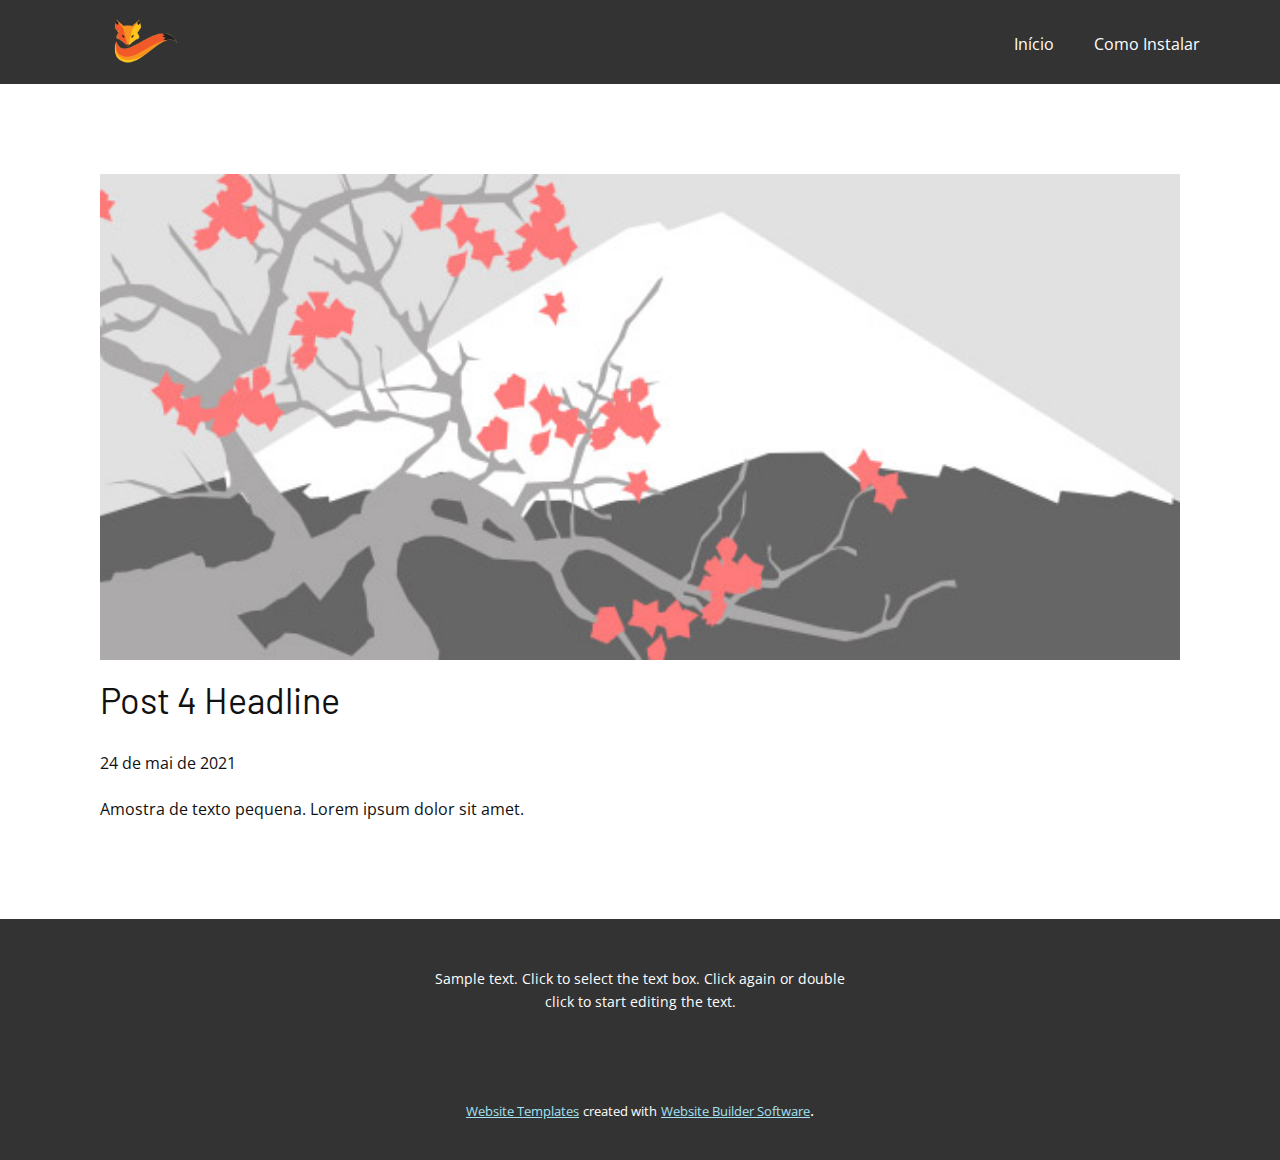
<file: blog/post-3.html>
<!doctype html>
<html style="font-size: 16px;"><head>
    <meta name="viewport" content="width=device-width, initial-scale=1.0">
    <meta charset="utf-8">
    <meta name="keywords" content="Post 1 Headline">
    <meta name="description" content="">
    <meta name="page_type" content="np-template-header-footer-from-plugin">
    <title>Post 4 Headline</title>
    <link rel="stylesheet" href="../nicepage.css" media="screen">
<link rel="stylesheet" href="../Post-Template.css" media="screen">
    <script class="u-script" type="text/javascript" src="../jquery.js" defer=""></script>
    <script class="u-script" type="text/javascript" src="../nicepage.js" defer=""></script>
    <meta name="generator" content="Nicepage 3.15.0, nicepage.com">
    <link id="u-theme-google-font" rel="stylesheet" href="https://fonts.googleapis.com/css?family=Open+Sans:300,300i,400,400i,600,600i,700,700i,800,800i|Barlow:100,100i,200,200i,300,300i,400,400i,500,500i,600,600i,700,700i,800,800i,900,900i">
    
    
    <script type="application/ld+json">{
		"@context": "http://schema.org",
		"@type": "Organization",
		"name": "",
		"url": "index.html",
		"logo": "images/raposa.v4.png"
}</script>
    <meta property="og:title" content="Post Template">
    <meta property="og:type" content="website">
    <meta name="theme-color" content="#29b7dd">
    <link rel="canonical" href="../index.html">
    <meta property="og:url" content="index.html">
  </head>
  <body class="u-body"><header class="u-clearfix u-grey-80 u-header u-header" id="sec-2485"><div class="u-clearfix u-sheet u-sheet-1">
        <a href="../Início.html" data-page-id="853113757" class="u-image u-logo u-image-1" data-image-width="1673" data-image-height="944">
          <img src="../images/raposa.v4.png" class="u-logo-image u-logo-image-1" data-image-width="138.6667">
        </a>
        <nav class="u-menu u-menu-dropdown u-offcanvas u-menu-1">
          <div class="menu-collapse" style="font-size: 1rem; letter-spacing: 0px;">
            <a class="u-button-style u-custom-left-right-menu-spacing u-custom-padding-bottom u-custom-text-active-color u-custom-text-color u-custom-top-bottom-menu-spacing u-nav-link u-text-active-palette-1-base u-text-hover-palette-2-base" href="#">
              <svg><use xmlns:xlink="http://www.w3.org/1999/xlink" xlink:href="#menu-hamburger"></use></svg>
              <svg version="1.1" xmlns="http://www.w3.org/2000/svg" xmlns:xlink="http://www.w3.org/1999/xlink"><defs><symbol id="menu-hamburger" viewBox="0 0 16 16" style="width: 16px; height: 16px;"><rect y="1" width="16" height="2"></rect><rect y="7" width="16" height="2"></rect><rect y="13" width="16" height="2"></rect>
</symbol>
</defs></svg>
            </a>
          </div>
          <div class="u-custom-menu u-nav-container">
            <ul class="u-nav u-spacing-20 u-unstyled u-nav-1"><li class="u-nav-item"><a class="u-border-active-palette-1-base u-border-hover-palette-1-base u-button-style u-nav-link u-text-active-white u-text-hover-custom-color-1 u-text-white" href="../Início.html" style="padding: 10px;">Início</a>
</li><li class="u-nav-item"><a class="u-border-active-palette-1-base u-border-hover-palette-1-base u-button-style u-nav-link u-text-active-white u-text-hover-custom-color-1 u-text-white" href="../Como-Instalar.html" style="padding: 10px;">Como Instalar</a>
</li></ul>
          </div>
          <div class="u-custom-menu u-nav-container-collapse">
            <div class="u-container-style u-inner-container-layout u-opacity u-opacity-95 u-palette-1-base u-sidenav">
              <div class="u-sidenav-overflow">
                <div class="u-menu-close"></div>
                <ul class="u-align-center u-nav u-popupmenu-items u-unstyled u-nav-2"><li class="u-nav-item"><a class="u-button-style u-nav-link" href="../Início.html" style="padding: 10px;">Início</a>
</li><li class="u-nav-item"><a class="u-button-style u-nav-link" href="../Como-Instalar.html" style="padding: 10px;">Como Instalar</a>
</li></ul>
              </div>
            </div>
            <div class="u-black u-menu-overlay u-opacity u-opacity-70"></div>
          </div>
        </nav>
      </div></header>
    <section class="u-align-center u-clearfix u-section-1" id="sec-0ee4">
      <div class="u-clearfix u-sheet u-valign-middle-md u-valign-middle-sm u-valign-middle-xs u-sheet-1"><!--post_details--><!--post_details_options_json--><!--{"source":""}--><!--/post_details_options_json--><!--blog_post-->
        <div class="u-container-style u-expanded-width u-post-details u-post-details-1">
          <div class="u-container-layout u-valign-middle u-container-layout-1"><!--blog_post_image-->
            <img alt="" class="u-blog-control u-expanded-width u-image u-image-default u-image-1" src="[data-uri]"><!--/blog_post_image--><!--blog_post_header-->
            <h2 class="u-blog-control u-text u-text-1">Post 4 Headline</h2><!--/blog_post_header--><!--blog_post_metadata-->
            <div class="u-blog-control u-metadata u-metadata-1"><!--blog_post_metadata_date-->
              <span class="u-meta-date u-meta-icon">24 de mai de 2021</span><!--/blog_post_metadata_date--><!--blog_post_metadata_category-->
              <!--/blog_post_metadata_category--><!--blog_post_metadata_comments-->
              <!--/blog_post_metadata_comments-->
            </div><!--/blog_post_metadata--><!--blog_post_content-->
            <div class="u-align-justify u-blog-control u-post-content u-text u-text-2 fr-view">
  Amostra de texto pequena. Lorem ipsum dolor sit amet.
  </div><!--/blog_post_content-->
          </div>
        </div><!--/blog_post--><!--/post_details-->
      </div>
    </section>
    
    
    <footer class="u-align-center u-clearfix u-footer u-grey-80 u-footer" id="sec-2692"><div class="u-clearfix u-sheet u-sheet-1">
        <p class="u-small-text u-text u-text-variant u-text-1">Sample text. Click to select the text box. Click again or double click to start editing the text.</p>
      </div></footer>
    <section class="u-backlink u-clearfix u-grey-80">
      <a class="u-link" href="https://nicepage.com/website-templates" target="_blank">
        <span>Website Templates</span>
      </a>
      <p class="u-text">
        <span>created with</span>
      </p>
      <a class="u-link" href="https://nicepage.com/" target="_blank">
        <span>Website Builder Software</span>
      </a>. 
    </section>
  
</body></html>
</file>
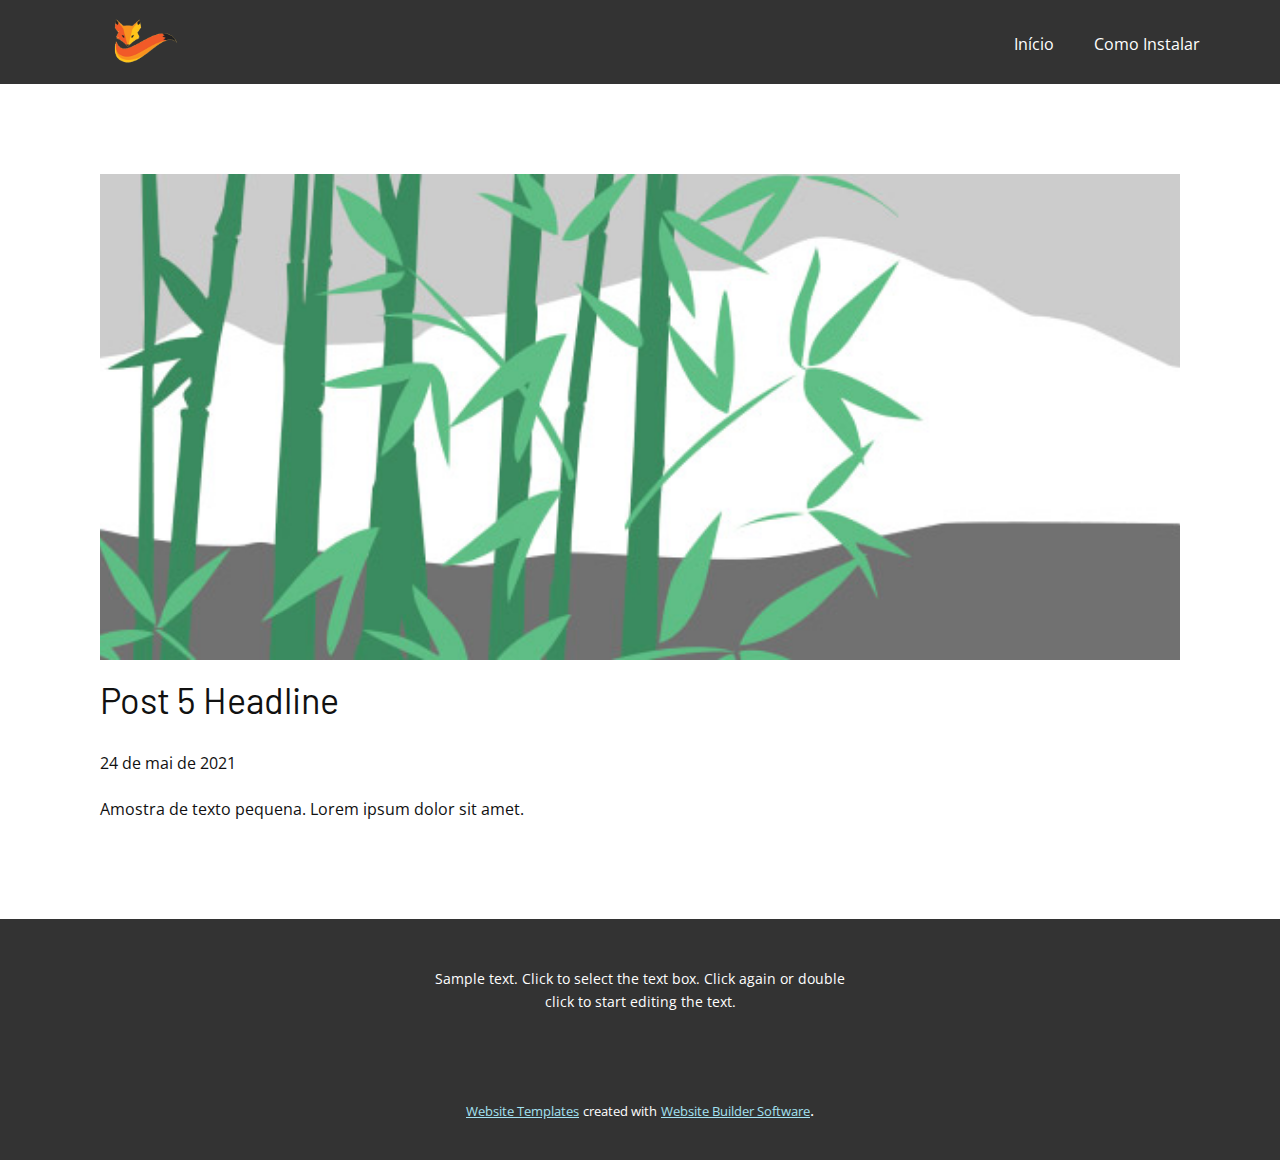
<file: blog/post-4.html>
<!doctype html>
<html style="font-size: 16px;"><head>
    <meta name="viewport" content="width=device-width, initial-scale=1.0">
    <meta charset="utf-8">
    <meta name="keywords" content="Post 1 Headline">
    <meta name="description" content="">
    <meta name="page_type" content="np-template-header-footer-from-plugin">
    <title>Post 5 Headline</title>
    <link rel="stylesheet" href="../nicepage.css" media="screen">
<link rel="stylesheet" href="../Post-Template.css" media="screen">
    <script class="u-script" type="text/javascript" src="../jquery.js" defer=""></script>
    <script class="u-script" type="text/javascript" src="../nicepage.js" defer=""></script>
    <meta name="generator" content="Nicepage 3.15.0, nicepage.com">
    <link id="u-theme-google-font" rel="stylesheet" href="https://fonts.googleapis.com/css?family=Open+Sans:300,300i,400,400i,600,600i,700,700i,800,800i|Barlow:100,100i,200,200i,300,300i,400,400i,500,500i,600,600i,700,700i,800,800i,900,900i">
    
    
    <script type="application/ld+json">{
		"@context": "http://schema.org",
		"@type": "Organization",
		"name": "",
		"url": "index.html",
		"logo": "images/raposa.v4.png"
}</script>
    <meta property="og:title" content="Post Template">
    <meta property="og:type" content="website">
    <meta name="theme-color" content="#29b7dd">
    <link rel="canonical" href="../index.html">
    <meta property="og:url" content="index.html">
  </head>
  <body class="u-body"><header class="u-clearfix u-grey-80 u-header u-header" id="sec-2485"><div class="u-clearfix u-sheet u-sheet-1">
        <a href="../Início.html" data-page-id="853113757" class="u-image u-logo u-image-1" data-image-width="1673" data-image-height="944">
          <img src="../images/raposa.v4.png" class="u-logo-image u-logo-image-1" data-image-width="138.6667">
        </a>
        <nav class="u-menu u-menu-dropdown u-offcanvas u-menu-1">
          <div class="menu-collapse" style="font-size: 1rem; letter-spacing: 0px;">
            <a class="u-button-style u-custom-left-right-menu-spacing u-custom-padding-bottom u-custom-text-active-color u-custom-text-color u-custom-top-bottom-menu-spacing u-nav-link u-text-active-palette-1-base u-text-hover-palette-2-base" href="#">
              <svg><use xmlns:xlink="http://www.w3.org/1999/xlink" xlink:href="#menu-hamburger"></use></svg>
              <svg version="1.1" xmlns="http://www.w3.org/2000/svg" xmlns:xlink="http://www.w3.org/1999/xlink"><defs><symbol id="menu-hamburger" viewBox="0 0 16 16" style="width: 16px; height: 16px;"><rect y="1" width="16" height="2"></rect><rect y="7" width="16" height="2"></rect><rect y="13" width="16" height="2"></rect>
</symbol>
</defs></svg>
            </a>
          </div>
          <div class="u-custom-menu u-nav-container">
            <ul class="u-nav u-spacing-20 u-unstyled u-nav-1"><li class="u-nav-item"><a class="u-border-active-palette-1-base u-border-hover-palette-1-base u-button-style u-nav-link u-text-active-white u-text-hover-custom-color-1 u-text-white" href="../Início.html" style="padding: 10px;">Início</a>
</li><li class="u-nav-item"><a class="u-border-active-palette-1-base u-border-hover-palette-1-base u-button-style u-nav-link u-text-active-white u-text-hover-custom-color-1 u-text-white" href="../Como-Instalar.html" style="padding: 10px;">Como Instalar</a>
</li></ul>
          </div>
          <div class="u-custom-menu u-nav-container-collapse">
            <div class="u-container-style u-inner-container-layout u-opacity u-opacity-95 u-palette-1-base u-sidenav">
              <div class="u-sidenav-overflow">
                <div class="u-menu-close"></div>
                <ul class="u-align-center u-nav u-popupmenu-items u-unstyled u-nav-2"><li class="u-nav-item"><a class="u-button-style u-nav-link" href="../Início.html" style="padding: 10px;">Início</a>
</li><li class="u-nav-item"><a class="u-button-style u-nav-link" href="../Como-Instalar.html" style="padding: 10px;">Como Instalar</a>
</li></ul>
              </div>
            </div>
            <div class="u-black u-menu-overlay u-opacity u-opacity-70"></div>
          </div>
        </nav>
      </div></header>
    <section class="u-align-center u-clearfix u-section-1" id="sec-0ee4">
      <div class="u-clearfix u-sheet u-valign-middle-md u-valign-middle-sm u-valign-middle-xs u-sheet-1"><!--post_details--><!--post_details_options_json--><!--{"source":""}--><!--/post_details_options_json--><!--blog_post-->
        <div class="u-container-style u-expanded-width u-post-details u-post-details-1">
          <div class="u-container-layout u-valign-middle u-container-layout-1"><!--blog_post_image-->
            <img alt="" class="u-blog-control u-expanded-width u-image u-image-default u-image-1" src="[data-uri]"><!--/blog_post_image--><!--blog_post_header-->
            <h2 class="u-blog-control u-text u-text-1">Post 5 Headline</h2><!--/blog_post_header--><!--blog_post_metadata-->
            <div class="u-blog-control u-metadata u-metadata-1"><!--blog_post_metadata_date-->
              <span class="u-meta-date u-meta-icon">24 de mai de 2021</span><!--/blog_post_metadata_date--><!--blog_post_metadata_category-->
              <!--/blog_post_metadata_category--><!--blog_post_metadata_comments-->
              <!--/blog_post_metadata_comments-->
            </div><!--/blog_post_metadata--><!--blog_post_content-->
            <div class="u-align-justify u-blog-control u-post-content u-text u-text-2 fr-view">
  Amostra de texto pequena. Lorem ipsum dolor sit amet.
  </div><!--/blog_post_content-->
          </div>
        </div><!--/blog_post--><!--/post_details-->
      </div>
    </section>
    
    
    <footer class="u-align-center u-clearfix u-footer u-grey-80 u-footer" id="sec-2692"><div class="u-clearfix u-sheet u-sheet-1">
        <p class="u-small-text u-text u-text-variant u-text-1">Sample text. Click to select the text box. Click again or double click to start editing the text.</p>
      </div></footer>
    <section class="u-backlink u-clearfix u-grey-80">
      <a class="u-link" href="https://nicepage.com/website-templates" target="_blank">
        <span>Website Templates</span>
      </a>
      <p class="u-text">
        <span>created with</span>
      </p>
      <a class="u-link" href="https://nicepage.com/" target="_blank">
        <span>Website Builder Software</span>
      </a>. 
    </section>
  
</body></html>
</file>
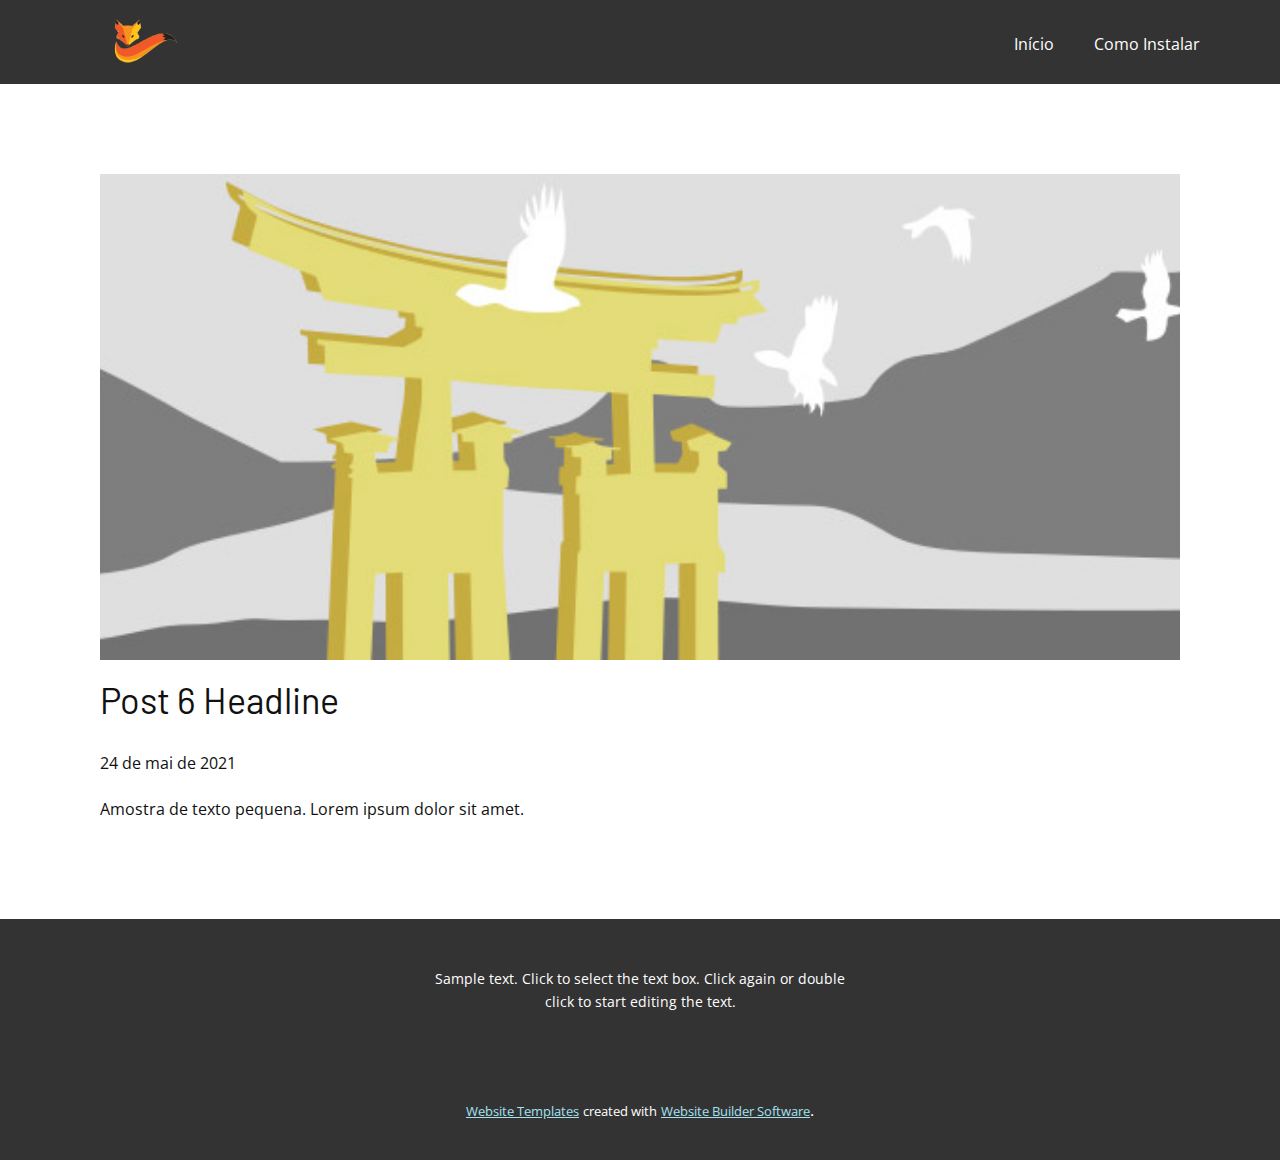
<file: blog/post-5.html>
<!doctype html>
<html style="font-size: 16px;"><head>
    <meta name="viewport" content="width=device-width, initial-scale=1.0">
    <meta charset="utf-8">
    <meta name="keywords" content="Post 1 Headline">
    <meta name="description" content="">
    <meta name="page_type" content="np-template-header-footer-from-plugin">
    <title>Post 6 Headline</title>
    <link rel="stylesheet" href="../nicepage.css" media="screen">
<link rel="stylesheet" href="../Post-Template.css" media="screen">
    <script class="u-script" type="text/javascript" src="../jquery.js" defer=""></script>
    <script class="u-script" type="text/javascript" src="../nicepage.js" defer=""></script>
    <meta name="generator" content="Nicepage 3.15.0, nicepage.com">
    <link id="u-theme-google-font" rel="stylesheet" href="https://fonts.googleapis.com/css?family=Open+Sans:300,300i,400,400i,600,600i,700,700i,800,800i|Barlow:100,100i,200,200i,300,300i,400,400i,500,500i,600,600i,700,700i,800,800i,900,900i">
    
    
    <script type="application/ld+json">{
		"@context": "http://schema.org",
		"@type": "Organization",
		"name": "",
		"url": "index.html",
		"logo": "images/raposa.v4.png"
}</script>
    <meta property="og:title" content="Post Template">
    <meta property="og:type" content="website">
    <meta name="theme-color" content="#29b7dd">
    <link rel="canonical" href="../index.html">
    <meta property="og:url" content="index.html">
  </head>
  <body class="u-body"><header class="u-clearfix u-grey-80 u-header u-header" id="sec-2485"><div class="u-clearfix u-sheet u-sheet-1">
        <a href="../Início.html" data-page-id="853113757" class="u-image u-logo u-image-1" data-image-width="1673" data-image-height="944">
          <img src="../images/raposa.v4.png" class="u-logo-image u-logo-image-1" data-image-width="138.6667">
        </a>
        <nav class="u-menu u-menu-dropdown u-offcanvas u-menu-1">
          <div class="menu-collapse" style="font-size: 1rem; letter-spacing: 0px;">
            <a class="u-button-style u-custom-left-right-menu-spacing u-custom-padding-bottom u-custom-text-active-color u-custom-text-color u-custom-top-bottom-menu-spacing u-nav-link u-text-active-palette-1-base u-text-hover-palette-2-base" href="#">
              <svg><use xmlns:xlink="http://www.w3.org/1999/xlink" xlink:href="#menu-hamburger"></use></svg>
              <svg version="1.1" xmlns="http://www.w3.org/2000/svg" xmlns:xlink="http://www.w3.org/1999/xlink"><defs><symbol id="menu-hamburger" viewBox="0 0 16 16" style="width: 16px; height: 16px;"><rect y="1" width="16" height="2"></rect><rect y="7" width="16" height="2"></rect><rect y="13" width="16" height="2"></rect>
</symbol>
</defs></svg>
            </a>
          </div>
          <div class="u-custom-menu u-nav-container">
            <ul class="u-nav u-spacing-20 u-unstyled u-nav-1"><li class="u-nav-item"><a class="u-border-active-palette-1-base u-border-hover-palette-1-base u-button-style u-nav-link u-text-active-white u-text-hover-custom-color-1 u-text-white" href="../Início.html" style="padding: 10px;">Início</a>
</li><li class="u-nav-item"><a class="u-border-active-palette-1-base u-border-hover-palette-1-base u-button-style u-nav-link u-text-active-white u-text-hover-custom-color-1 u-text-white" href="../Como-Instalar.html" style="padding: 10px;">Como Instalar</a>
</li></ul>
          </div>
          <div class="u-custom-menu u-nav-container-collapse">
            <div class="u-container-style u-inner-container-layout u-opacity u-opacity-95 u-palette-1-base u-sidenav">
              <div class="u-sidenav-overflow">
                <div class="u-menu-close"></div>
                <ul class="u-align-center u-nav u-popupmenu-items u-unstyled u-nav-2"><li class="u-nav-item"><a class="u-button-style u-nav-link" href="../Início.html" style="padding: 10px;">Início</a>
</li><li class="u-nav-item"><a class="u-button-style u-nav-link" href="../Como-Instalar.html" style="padding: 10px;">Como Instalar</a>
</li></ul>
              </div>
            </div>
            <div class="u-black u-menu-overlay u-opacity u-opacity-70"></div>
          </div>
        </nav>
      </div></header>
    <section class="u-align-center u-clearfix u-section-1" id="sec-0ee4">
      <div class="u-clearfix u-sheet u-valign-middle-md u-valign-middle-sm u-valign-middle-xs u-sheet-1"><!--post_details--><!--post_details_options_json--><!--{"source":""}--><!--/post_details_options_json--><!--blog_post-->
        <div class="u-container-style u-expanded-width u-post-details u-post-details-1">
          <div class="u-container-layout u-valign-middle u-container-layout-1"><!--blog_post_image-->
            <img alt="" class="u-blog-control u-expanded-width u-image u-image-default u-image-1" src="[data-uri]"><!--/blog_post_image--><!--blog_post_header-->
            <h2 class="u-blog-control u-text u-text-1">Post 6 Headline</h2><!--/blog_post_header--><!--blog_post_metadata-->
            <div class="u-blog-control u-metadata u-metadata-1"><!--blog_post_metadata_date-->
              <span class="u-meta-date u-meta-icon">24 de mai de 2021</span><!--/blog_post_metadata_date--><!--blog_post_metadata_category-->
              <!--/blog_post_metadata_category--><!--blog_post_metadata_comments-->
              <!--/blog_post_metadata_comments-->
            </div><!--/blog_post_metadata--><!--blog_post_content-->
            <div class="u-align-justify u-blog-control u-post-content u-text u-text-2 fr-view">
  Amostra de texto pequena. Lorem ipsum dolor sit amet.
  </div><!--/blog_post_content-->
          </div>
        </div><!--/blog_post--><!--/post_details-->
      </div>
    </section>
    
    
    <footer class="u-align-center u-clearfix u-footer u-grey-80 u-footer" id="sec-2692"><div class="u-clearfix u-sheet u-sheet-1">
        <p class="u-small-text u-text u-text-variant u-text-1">Sample text. Click to select the text box. Click again or double click to start editing the text.</p>
      </div></footer>
    <section class="u-backlink u-clearfix u-grey-80">
      <a class="u-link" href="https://nicepage.com/website-templates" target="_blank">
        <span>Website Templates</span>
      </a>
      <p class="u-text">
        <span>created with</span>
      </p>
      <a class="u-link" href="https://nicepage.com/" target="_blank">
        <span>Website Builder Software</span>
      </a>. 
    </section>
  
</body></html>
</file>
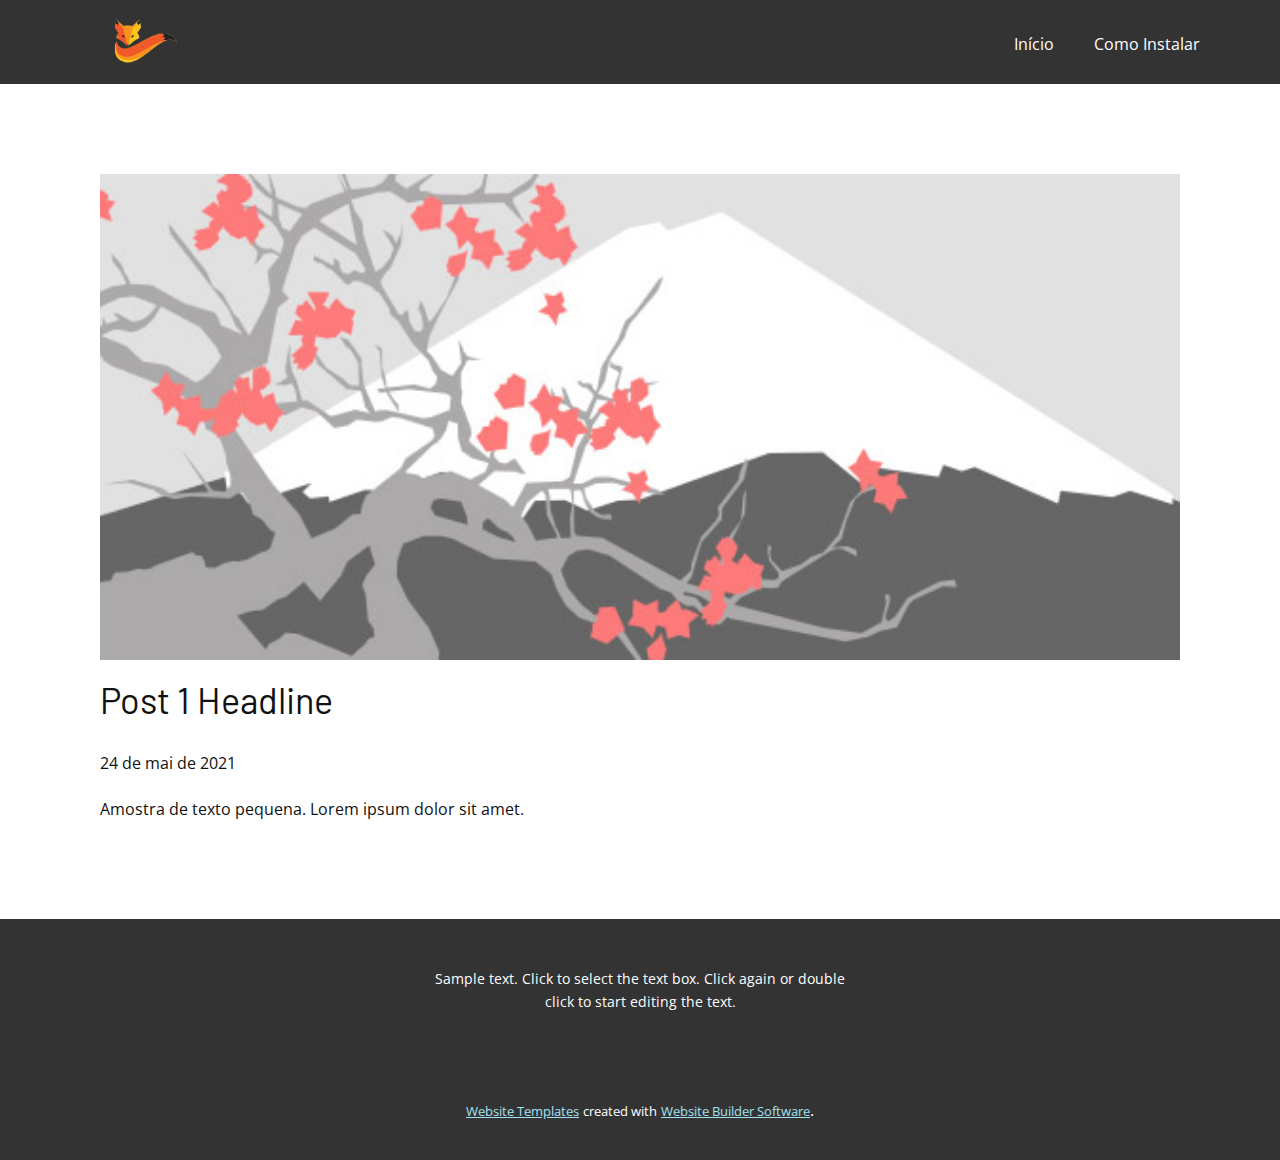
<file: blog/post.html>
<!doctype html>
<html style="font-size: 16px;"><head>
    <meta name="viewport" content="width=device-width, initial-scale=1.0">
    <meta charset="utf-8">
    <meta name="keywords" content="Post 1 Headline">
    <meta name="description" content="">
    <meta name="page_type" content="np-template-header-footer-from-plugin">
    <title>Post 1 Headline</title>
    <link rel="stylesheet" href="../nicepage.css" media="screen">
<link rel="stylesheet" href="../Post-Template.css" media="screen">
    <script class="u-script" type="text/javascript" src="../jquery.js" defer=""></script>
    <script class="u-script" type="text/javascript" src="../nicepage.js" defer=""></script>
    <meta name="generator" content="Nicepage 3.15.0, nicepage.com">
    <link id="u-theme-google-font" rel="stylesheet" href="https://fonts.googleapis.com/css?family=Open+Sans:300,300i,400,400i,600,600i,700,700i,800,800i|Barlow:100,100i,200,200i,300,300i,400,400i,500,500i,600,600i,700,700i,800,800i,900,900i">
    
    
    <script type="application/ld+json">{
		"@context": "http://schema.org",
		"@type": "Organization",
		"name": "",
		"url": "index.html",
		"logo": "images/raposa.v4.png"
}</script>
    <meta property="og:title" content="Post Template">
    <meta property="og:type" content="website">
    <meta name="theme-color" content="#29b7dd">
    <link rel="canonical" href="../index.html">
    <meta property="og:url" content="index.html">
  </head>
  <body class="u-body"><header class="u-clearfix u-grey-80 u-header u-header" id="sec-2485"><div class="u-clearfix u-sheet u-sheet-1">
        <a href="../Início.html" data-page-id="853113757" class="u-image u-logo u-image-1" data-image-width="1673" data-image-height="944">
          <img src="../images/raposa.v4.png" class="u-logo-image u-logo-image-1" data-image-width="138.6667">
        </a>
        <nav class="u-menu u-menu-dropdown u-offcanvas u-menu-1">
          <div class="menu-collapse" style="font-size: 1rem; letter-spacing: 0px;">
            <a class="u-button-style u-custom-left-right-menu-spacing u-custom-padding-bottom u-custom-text-active-color u-custom-text-color u-custom-top-bottom-menu-spacing u-nav-link u-text-active-palette-1-base u-text-hover-palette-2-base" href="#">
              <svg><use xmlns:xlink="http://www.w3.org/1999/xlink" xlink:href="#menu-hamburger"></use></svg>
              <svg version="1.1" xmlns="http://www.w3.org/2000/svg" xmlns:xlink="http://www.w3.org/1999/xlink"><defs><symbol id="menu-hamburger" viewBox="0 0 16 16" style="width: 16px; height: 16px;"><rect y="1" width="16" height="2"></rect><rect y="7" width="16" height="2"></rect><rect y="13" width="16" height="2"></rect>
</symbol>
</defs></svg>
            </a>
          </div>
          <div class="u-custom-menu u-nav-container">
            <ul class="u-nav u-spacing-20 u-unstyled u-nav-1"><li class="u-nav-item"><a class="u-border-active-palette-1-base u-border-hover-palette-1-base u-button-style u-nav-link u-text-active-white u-text-hover-custom-color-1 u-text-white" href="../Início.html" style="padding: 10px;">Início</a>
</li><li class="u-nav-item"><a class="u-border-active-palette-1-base u-border-hover-palette-1-base u-button-style u-nav-link u-text-active-white u-text-hover-custom-color-1 u-text-white" href="../Como-Instalar.html" style="padding: 10px;">Como Instalar</a>
</li></ul>
          </div>
          <div class="u-custom-menu u-nav-container-collapse">
            <div class="u-container-style u-inner-container-layout u-opacity u-opacity-95 u-palette-1-base u-sidenav">
              <div class="u-sidenav-overflow">
                <div class="u-menu-close"></div>
                <ul class="u-align-center u-nav u-popupmenu-items u-unstyled u-nav-2"><li class="u-nav-item"><a class="u-button-style u-nav-link" href="../Início.html" style="padding: 10px;">Início</a>
</li><li class="u-nav-item"><a class="u-button-style u-nav-link" href="../Como-Instalar.html" style="padding: 10px;">Como Instalar</a>
</li></ul>
              </div>
            </div>
            <div class="u-black u-menu-overlay u-opacity u-opacity-70"></div>
          </div>
        </nav>
      </div></header>
    <section class="u-align-center u-clearfix u-section-1" id="sec-0ee4">
      <div class="u-clearfix u-sheet u-valign-middle-md u-valign-middle-sm u-valign-middle-xs u-sheet-1"><!--post_details--><!--post_details_options_json--><!--{"source":""}--><!--/post_details_options_json--><!--blog_post-->
        <div class="u-container-style u-expanded-width u-post-details u-post-details-1">
          <div class="u-container-layout u-valign-middle u-container-layout-1"><!--blog_post_image-->
            <img alt="" class="u-blog-control u-expanded-width u-image u-image-default u-image-1" src="[data-uri]"><!--/blog_post_image--><!--blog_post_header-->
            <h2 class="u-blog-control u-text u-text-1">Post 1 Headline</h2><!--/blog_post_header--><!--blog_post_metadata-->
            <div class="u-blog-control u-metadata u-metadata-1"><!--blog_post_metadata_date-->
              <span class="u-meta-date u-meta-icon">24 de mai de 2021</span><!--/blog_post_metadata_date--><!--blog_post_metadata_category-->
              <!--/blog_post_metadata_category--><!--blog_post_metadata_comments-->
              <!--/blog_post_metadata_comments-->
            </div><!--/blog_post_metadata--><!--blog_post_content-->
            <div class="u-align-justify u-blog-control u-post-content u-text u-text-2 fr-view">
  Amostra de texto pequena. Lorem ipsum dolor sit amet.
  </div><!--/blog_post_content-->
          </div>
        </div><!--/blog_post--><!--/post_details-->
      </div>
    </section>
    
    
    <footer class="u-align-center u-clearfix u-footer u-grey-80 u-footer" id="sec-2692"><div class="u-clearfix u-sheet u-sheet-1">
        <p class="u-small-text u-text u-text-variant u-text-1">Sample text. Click to select the text box. Click again or double click to start editing the text.</p>
      </div></footer>
    <section class="u-backlink u-clearfix u-grey-80">
      <a class="u-link" href="https://nicepage.com/website-templates" target="_blank">
        <span>Website Templates</span>
      </a>
      <p class="u-text">
        <span>created with</span>
      </p>
      <a class="u-link" href="https://nicepage.com/" target="_blank">
        <span>Website Builder Software</span>
      </a>. 
    </section>
  
</body></html>
</file>
